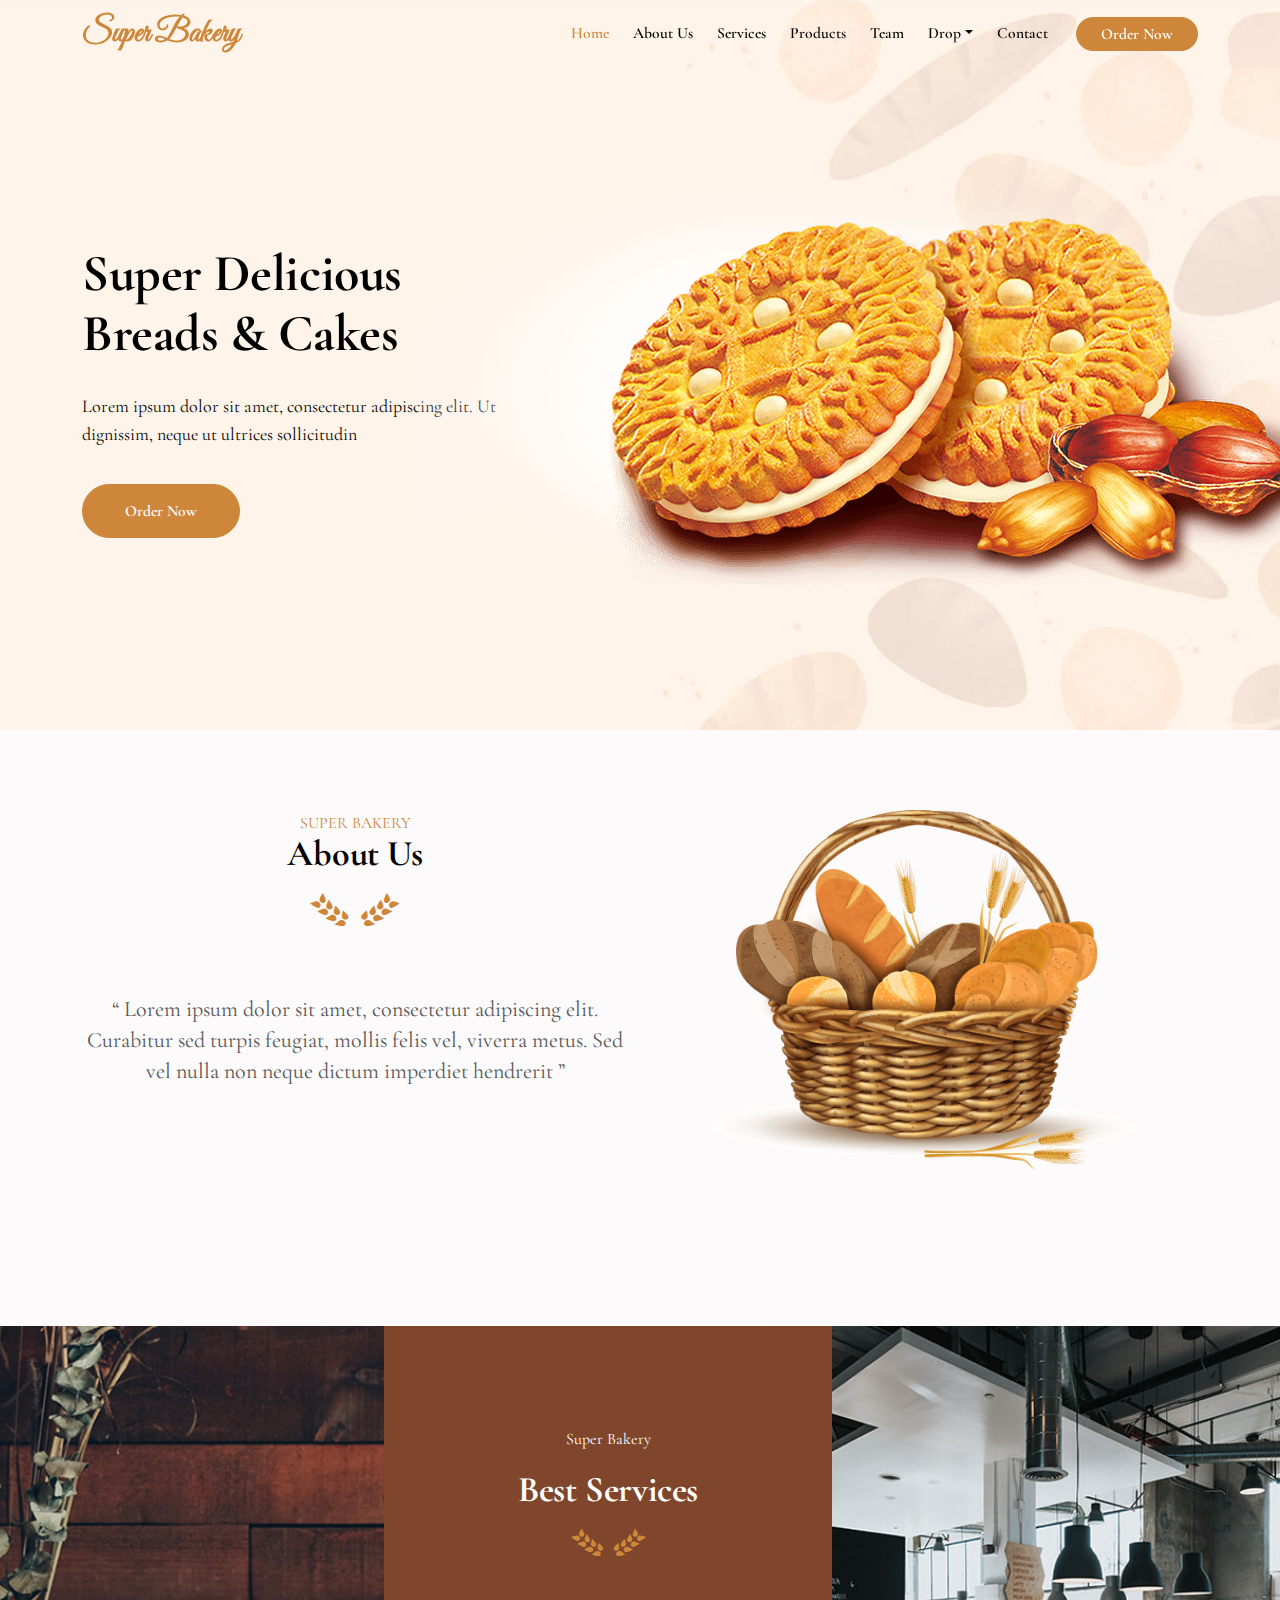
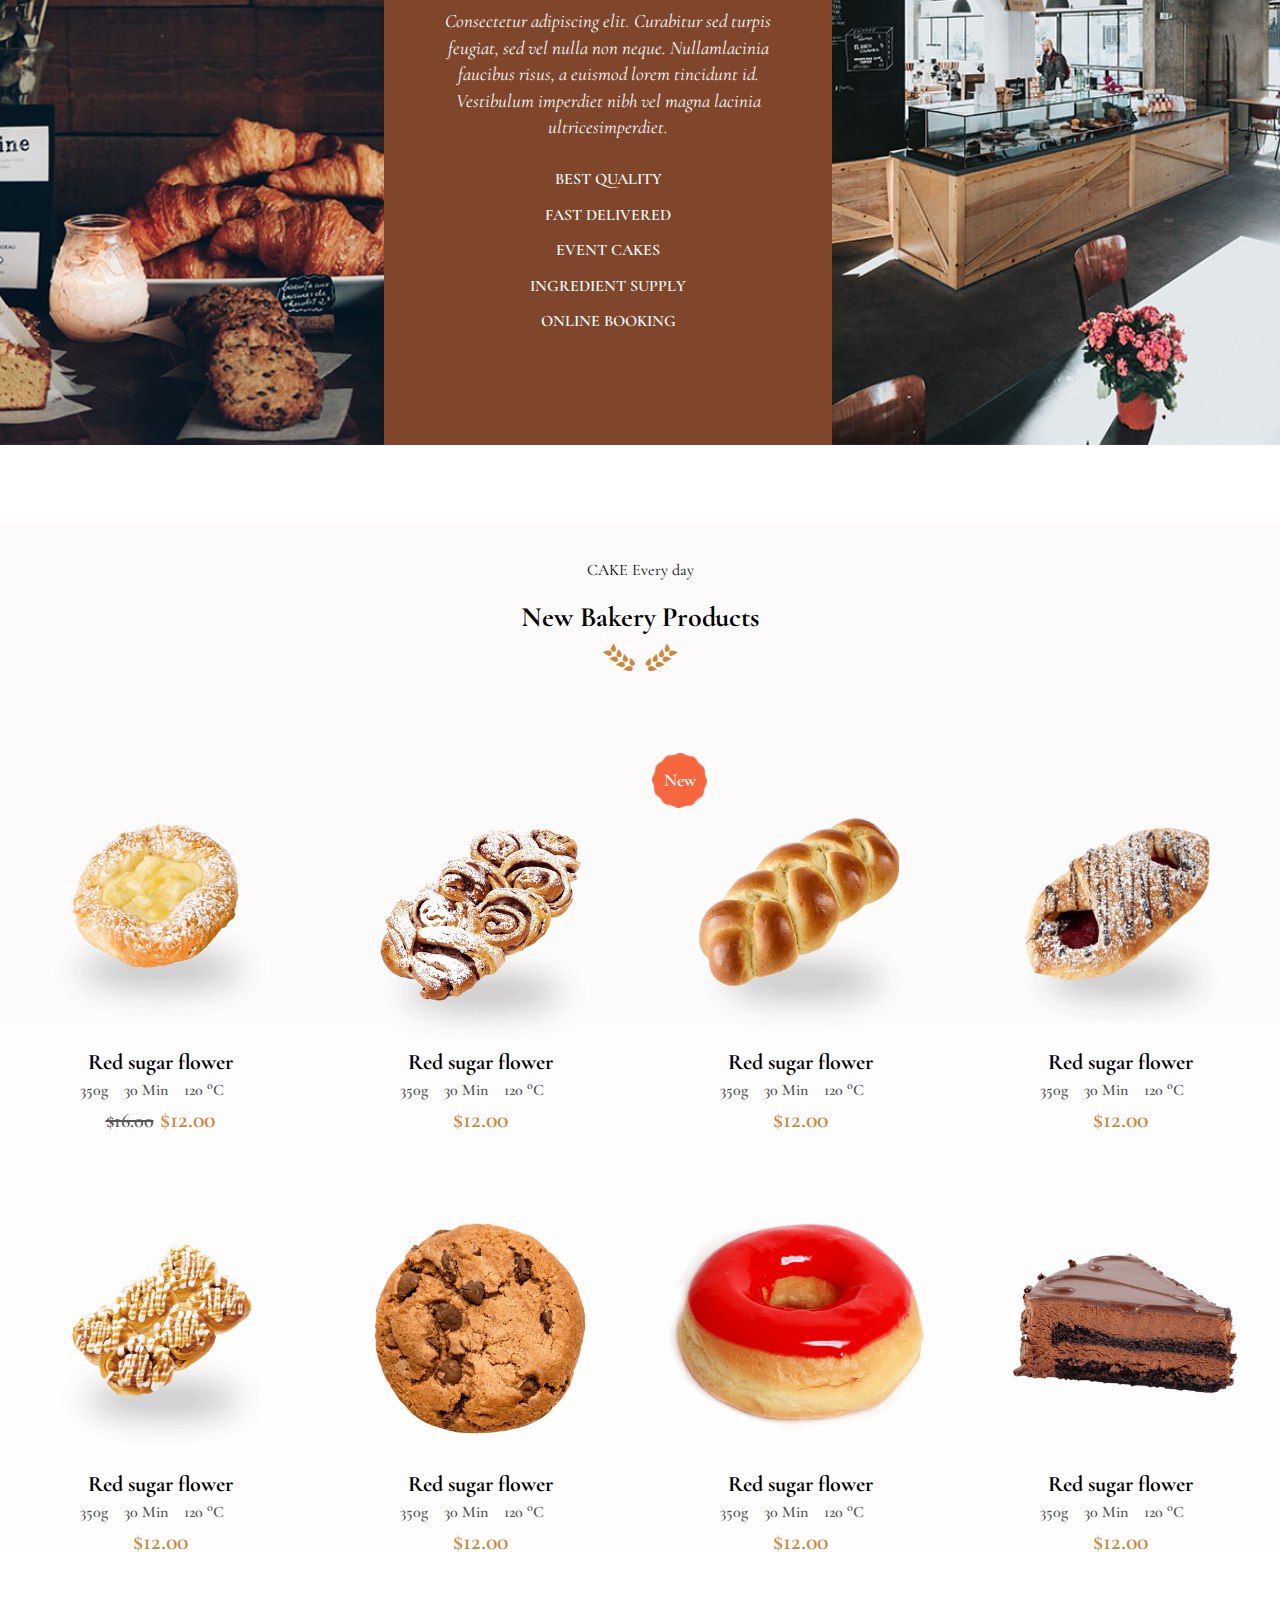
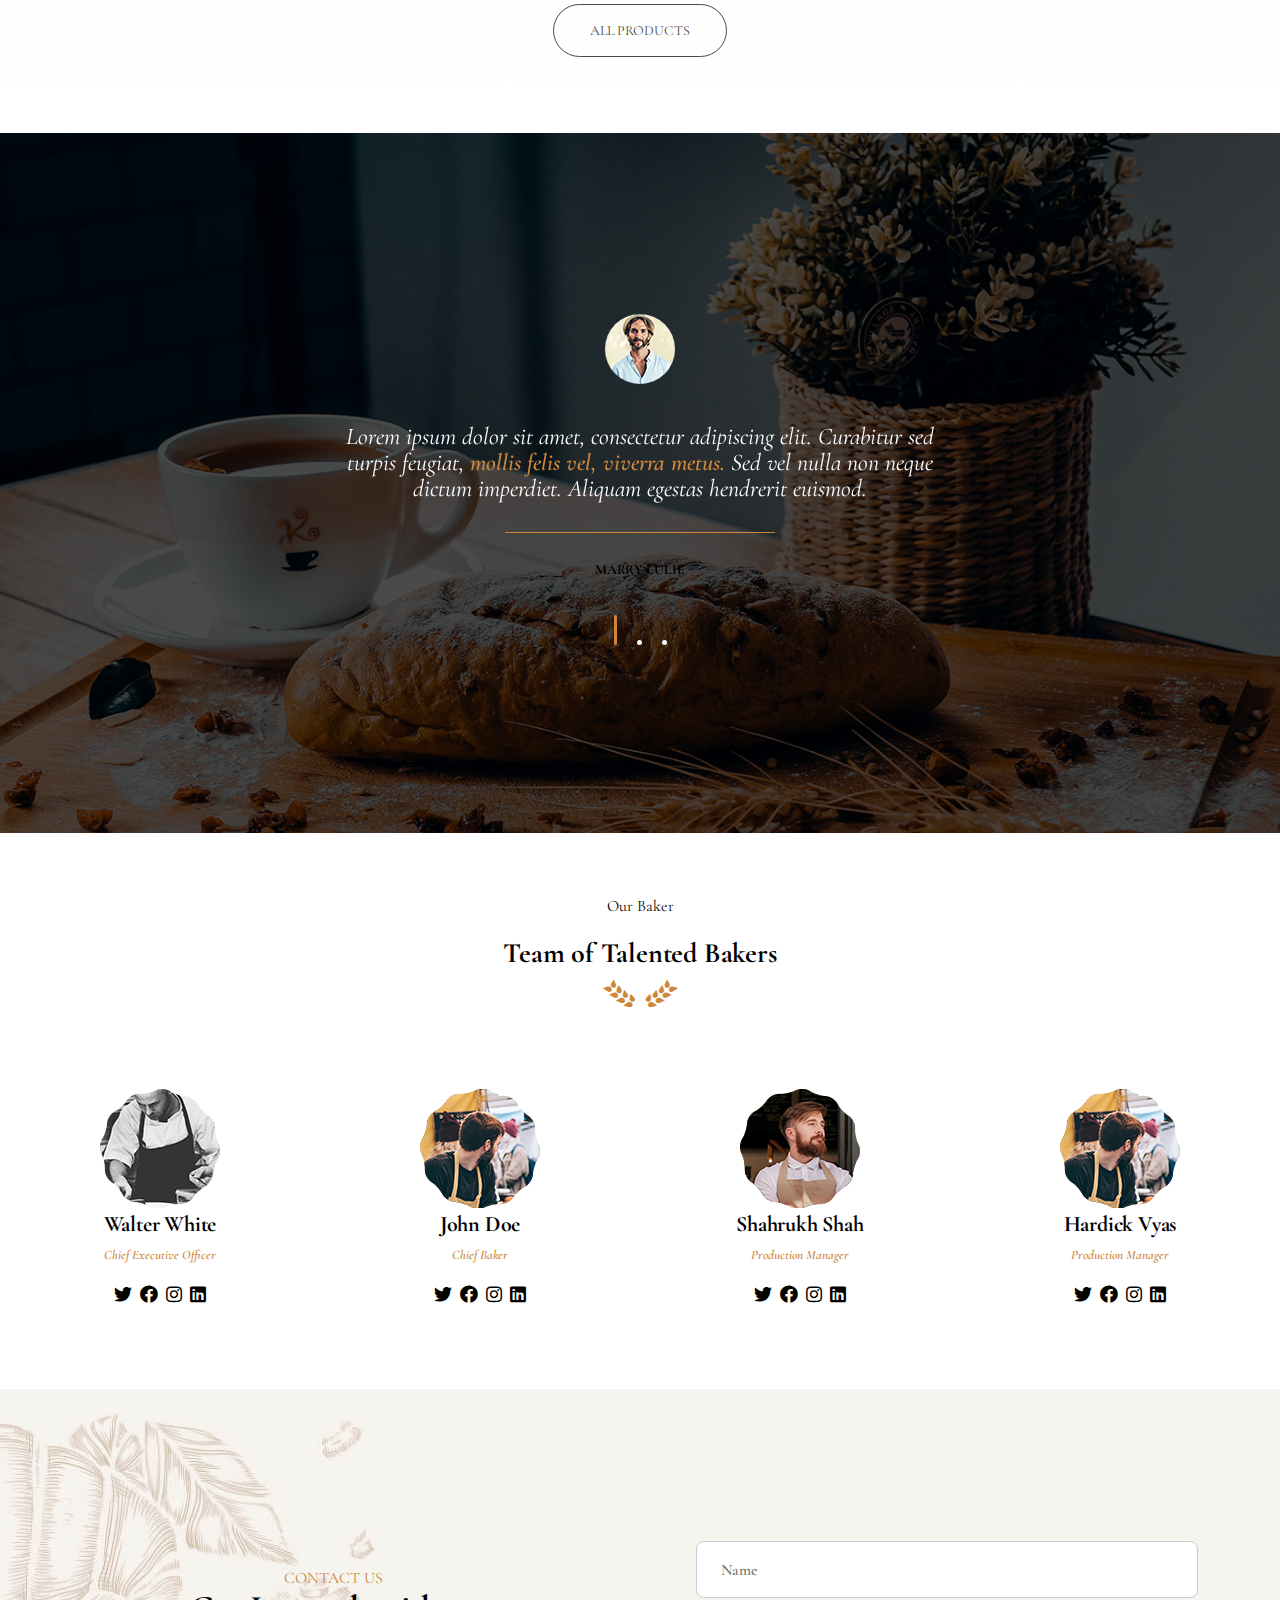
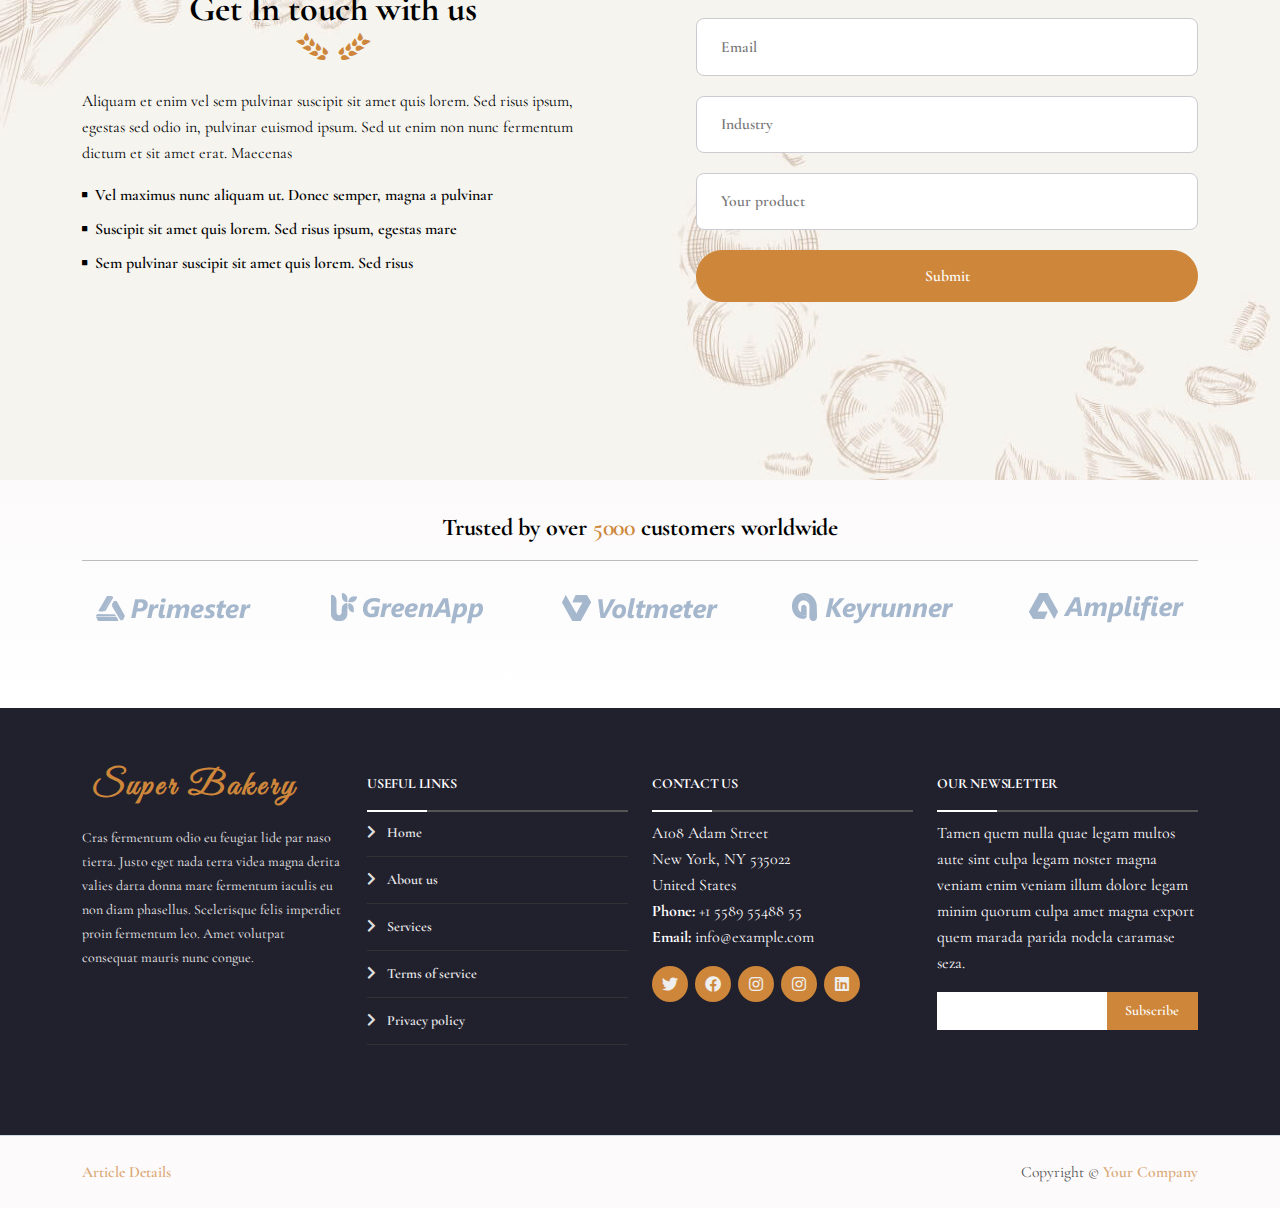
<file: index.html>
<!DOCTYPE html>
<html lang="en">
<head>
    <meta charset="utf-8">
    <meta name="viewport" content="width=device-width, initial-scale=1, shrink-to-fit=no">
    
    <!-- SEO Meta Tags -->
    <meta name="description" content="Your description">
    <meta name="author" content="Your name">

    <!-- OG Meta Tags to improve the way the post looks when you share the page on Facebook, Twitter, LinkedIn -->
	<meta property="og:site_name" content="" /> <!-- website name -->
	<meta property="og:site" content="" /> <!-- website link -->
	<meta property="og:title" content=""/> <!-- title shown in the actual shared post -->
	<meta property="og:description" content="" /> <!-- description shown in the actual shared post -->
	<meta property="og:image" content="" /> <!-- image link, make sure it's jpg -->
	<meta property="og:url" content="" /> <!-- where do you want your post to link to -->
	<meta name="twitter:card" content="summary_large_image"> <!-- to have large image post format in Twitter -->

    <!-- Webpage Title -->
    <title>SuperBakery Webpage Title</title>
    
    <!-- Styles -->
		<link href="https://fonts.googleapis.com/css2?family=Great+Vibes&display=swap" rel="stylesheet">
    <link href="https://fonts.googleapis.com/css?family=Cormorant+Garamond:300i,400,400i,500,500i,600,600i,700&amp;display=swap" rel="stylesheet">
    <link href="css/bootstrap.min.css" rel="stylesheet">
		<link href="css/owl.carousel.css" rel="stylesheet">
    <link href="css/fontawesome-all.min.css" rel="stylesheet">
    <link href="css/chikery-icon/style.css" rel="stylesheet">
    <link href="css/swiper.css" rel="stylesheet">
	  <link href="css/styles.css" rel="stylesheet">
	
	<!-- Favicon  -->
    <link rel="icon" href="images/favicon.png">
</head>
<body data-bs-spy="scroll" data-bs-target="#navbarExample">
    
    <!-- Navigation -->
    <nav id="navbarExample" class="navbar navbar-expand-lg fixed-top navbar-light" aria-label="Main navigation">
        <div class="container">

            <!-- Image Logo -->
            <!-- <a class="navbar-brand logo-image" href="index.html"><img src="images/logo.png" alt="alternative"></a>  -->

            <!-- Text Logo - Use this if you don't have a graphic logo -->
            <a class="navbar-brand logo-text" href="index.html">Super Bakery</a>

            <button class="navbar-toggler p-0 border-0" type="button" id="navbarSideCollapse" aria-label="Toggle navigation">
                <span class="navbar-toggler-icon"></span>
            </button>

            <div class="navbar-collapse offcanvas-collapse" id="navbarsExampleDefault">
                <ul class="navbar-nav ms-auto navbar-nav-scroll">
                    <li class="nav-item">
                        <a class="nav-link active" aria-current="page" href="#header">Home</a>
                    </li>
                    <li class="nav-item">
                        <a class="nav-link" href="#about">About Us</a>
                    </li>
                    <li class="nav-item">
                        <a class="nav-link" href="#services">Services</a>
                    </li>
                    <li class="nav-item">
                        <a class="nav-link" href="#products">Products</a>
                    </li>
                    <li class="nav-item">
                        <a class="nav-link" href="#team">Team</a>
                    </li>
                    <li class="nav-item dropdown">
                        <a class="nav-link dropdown-toggle" href="#" id="dropdown01" data-bs-toggle="dropdown" aria-expanded="false">Drop</a>
                        <ul class="dropdown-menu" aria-labelledby="dropdown01">
                            <li><a class="dropdown-item" href="article.html">Article Details</a></li>
                            <li><div class="dropdown-divider"></div></li>
                            <li><a class="dropdown-item" href="terms.html">Terms Conditions</a></li>
                            <li><div class="dropdown-divider"></div></li>
                            <li><a class="dropdown-item" href="privacy.html">Privacy Policy</a></li>
                        </ul>
                    </li>
										<li class="nav-item">
											<a class="nav-link" href="#contact">Contact</a>
										</li>
                </ul>
                <span class="nav-item">
                    <a class="btn-solid-sm" href="#contact">Order Now</a>
                </span>
            </div> 
        </div> 
    </nav> 
    <!-- end of navigation -->

      
    <!-- Header -->
    <header id="header" class="header">
        <div class="container">
            <div class="row">
                <div class="col-lg-6 col-xl-5">
                    <div class="text-container">
                        <h1 class="h1-large">Super Delicious Breads &amp; Cakes</h1>
                        <p class="p-large">Lorem ipsum dolor sit amet, consectetur adipiscing elit. Ut dignissim, neque ut ultrices sollicitudin</p>
                        <a class="btn-solid-lg" href="#services">Order Now</a>
                    </div> 
                </div> 
                <div class="col-lg-6 col-xl-7">
                    <div class="image-container">
                        <img class="img-fluid" src="images/bg/1.png" alt="alternative">
                    </div> 
                </div> 
            </div> 
        </div> 
    </header> 
    <!-- end of header -->


    <!-- About Us  -->
    <div id="about" class="about_us bg-gray">
        <div class="container">
            <div class="row">
                <div class="col-xl-6 col-lg-6 col-md-12 col-sm-12 col-12 ">
                    <div class="section__header">
                        <p>Super Bakery</p>
                        <h3>About Us</h3><i class="chikery-tt2"></i>
                    </div>
                    <div class="section__content">
                        <p>“ Lorem ipsum dolor sit amet, consectetur adipiscing elit. Curabitur sed turpis feugiat, mollis felis vel, viverra metus. Sed vel nulla non neque dictum imperdiet hendrerit ”</p>
                    </div>
                </div>
                <div class="col-xl-6 col-lg-6 col-md-12 col-sm-12 col-12 ">
                    <div class="section__image"><img src="images/home-about.png" alt=""></div>
                </div>
            </div>
        </div>
    </div><!-- end of About us -->


    <!-- Services -->
   <div id="services" class="basic-1">
    <div class="services">
        <div class="section__left bg--cover" style="background-image: url('images/bg/home-best-services.jpg')"></div>
        <div class="section__right">
          <div class="section__container">
            <div class="section__header">
              <p>Super Bakery</p>
              <h3>Best Services</h3><i class="chikery-tt2"></i>
            </div>
            <div class="section__content">
              <p>Consectetur adipiscing elit. Curabitur sed turpis feugiat, sed vel nulla non neque. Nullamlacinia faucibus risus, a euismod lorem tincidunt id. Vestibulum imperdiet nibh vel magna lacinia ultricesimperdiet.</p>
              <ul>
                <li>BEST QUALITY</li>
                <li>FAST DELIVERED</li>
                <li>Event Cakes</li>
                <li>INGREDIENT SUPPLY</li>
                <li>ONLINE BOOKING</li>
              </ul>
            </div>
          </div>
          <div class="section__image bg--cover" style="background-image: url('images/bg/home-best-services-2.jpg')"></div>
        </div>
    </div>
   </div>
    <!-- end of services -->


    <!-- Products -->
    <div id="products" class="basic-1">
        <div class="products">
            <div class="container-fluid">
              <div class="section__header">
                <p>CAKE Every day</p>
                <h3>New Bakery Products</h3><i class="chikery-tt2"></i>
              </div>
              <div class="section__content">
                <div class="row">
                  <div class="col-lg-3 col-md-6 col-sm-6 col-6 ">
                    <div class="product">
                      <div class="product__thumbnail"><img src="images/product/8.png" alt=""/><a class="product__overlay" href="product-default.html"></a>
                      </div>
                      <div class="product__content">
                        <div class="product__desc"><a class="product__title" href="product-default.html">Red sugar flower</a>
                          <p><span>350g</span><span>30 Min</span><span>120 <sup>o</sup>C</span></p><span class="product__price sale"><del>$16.00</del> $12.00</span>
                        </div>
                        <div class="product__shopping"><a class="btn product__add-to-cart" href="#">Add to cart</a>
                        </div>
                      </div>
                    </div>
                  </div>
                  <div class="col-lg-3 col-md-6 col-sm-6 col-6 ">
                    <div class="product">
                      <div class="product__thumbnail"><img src="images/product/21.png" alt=""/><a class="product__overlay" href="product-default.html"></a>
                      </div>
                      <div class="product__content">
                        <div class="product__desc"><a class="product__title" href="product-default.html">Red sugar flower</a>
                          <p><span>350g</span><span>30 Min</span><span>120 <sup>o</sup>C</span></p><span class="product__price">$12.00</span>
                        </div>
                        <div class="product__shopping"><a class="btn product__add-to-cart" href="#">Add to cart</a>
                        </div>
                      </div>
                    </div>
                  </div>
                  <div class="col-lg-3 col-md-6 col-sm-6 col-6 ">
                    <div class="product">
                      <div class="product__thumbnail"><img src="images/product/9.png" alt=""/><a class="product__overlay" href="product-default.html"></a><span class="badge badge--new"><i>New</i></span>
                      </div>
                      <div class="product__content">
                        <div class="product__desc"><a class="product__title" href="product-default.html">Red sugar flower</a>
                          <p><span>350g</span><span>30 Min</span><span>120 <sup>o</sup>C</span></p><span class="product__price">$12.00</span>
                        </div>
                        <div class="product__shopping"><a class="btn product__add-to-cart" href="#">Add to cart</a>
                        </div>
                      </div>
                    </div>
                  </div>
                  <div class="col-lg-3 col-md-6 col-sm-6 col-6 ">
                    <div class="product">
                      <div class="product__thumbnail"><img src="images/product/17.png" alt=""/><a class="product__overlay" href="product-default.html"></a>
                      </div>
                      <div class="product__content">
                        <div class="product__desc"><a class="product__title" href="product-default.html">Red sugar flower</a>
                          <p><span>350g</span><span>30 Min</span><span>120 <sup>o</sup>C</span></p><span class="product__price">$12.00</span>
                        </div>
                        <div class="product__shopping"><a class="btn product__add-to-cart" href="#">Add to cart</a>
                        </div>
                      </div>
                    </div>
                  </div>
                  <div class="col-lg-3 col-md-6 col-sm-6 col-6 ">
                    <div class="product">
                      <div class="product__thumbnail"><img src="images/product/6.png" alt=""/><a class="product__overlay" href="product-default.html"></a>
                      </div>
                      <div class="product__content">
                        <div class="product__desc"><a class="product__title" href="product-default.html">Red sugar flower</a>
                          <p><span>350g</span><span>30 Min</span><span>120 <sup>o</sup>C</span></p><span class="product__price">$12.00</span>
                        </div>
                        <div class="product__shopping"><a class="btn product__add-to-cart" href="#">Add to cart</a>
                        </div>
                      </div>
                    </div>
                  </div>
                  <div class="col-lg-3 col-md-6 col-sm-6 col-6 ">
                    <div class="product">
                      <div class="product__thumbnail"><img src="images/product/16.png" alt=""/><a class="product__overlay" href="product-default.html"></a>
                      </div>
                      <div class="product__content">
                        <div class="product__desc"><a class="product__title" href="product-default.html">Red sugar flower</a>
                          <p><span>350g</span><span>30 Min</span><span>120 <sup>o</sup>C</span></p><span class="product__price">$12.00</span>
                        </div>
                        <div class="product__shopping"><a class="btn product__add-to-cart" href="#">Add to cart</a>
                        </div>
                      </div>
                    </div>
                  </div>
                  <div class="col-lg-3 col-md-6 col-sm-6 col-6 ">
                    <div class="product">
                      <div class="product__thumbnail"><img src="images/product/20.png" alt=""/><a class="product__overlay" href="product-default.html"></a>
                      </div>
                      <div class="product__content">
                        <div class="product__desc"><a class="product__title" href="product-default.html">Red sugar flower</a>
                          <p><span>350g</span><span>30 Min</span><span>120 <sup>o</sup>C</span></p><span class="product__price">$12.00</span>
                        </div>
                        <div class="product__shopping"><a class="btn product__add-to-cart" href="#">Add to cart</a>
                        </div>
                      </div>
                    </div>
                  </div>
                  <div class="col-lg-3 col-md-6 col-sm-6 col-6 ">
                    <div class="product">
                      <div class="product__thumbnail"><img src="images/product/33.png" alt=""/><a class="product__overlay" href="product-default.html"></a>
                      </div>
                      <div class="product__content">
                        <div class="product__desc"><a class="product__title" href="product-default.html">Red sugar flower</a>
                          <p><span>350g</span><span>30 Min</span><span>120 <sup>o</sup>C</span></p><span class="product__price">$12.00</span>
                        </div>
                        <div class="product__shopping"><a class="btn product__add-to-cart" href="#">Add to cart</a>
                        </div>
                      </div>
                    </div>
                  </div>
                </div>
              </div>
              <div class="section__footer"><a class="btn btn--outline" href="#"> All products</a></div>
            </div>
          </div>
    </div>
    <!-- end of details 1 -->


    <!-- Testimonials -->
		<div class="testimonials bg--cover" style="background: url('images/bg/testimonial.jpg');">
			<div class="container">
				<div class="section__content">
					<div class="carousel--dots owl-slider" data-owl-auto="true" data-owl-loop="true" data-owl-speed="5000" data-owl-gap="0" data-owl-nav="false" data-owl-dots="true" data-owl-item="1" data-owl-item-xs="1" data-owl-item-sm="1" data-owl-item-md="1" data-owl-item-lg="1" data-owl-duration="1000" data-owl-mousedrag="on">
						<div class="block--testimonial">
							<div class="block__header"><img src="images/users/review/1.jpg" alt=""></div>
							<div class="block__content">
								<p>Lorem ipsum dolor sit amet, consectetur adipiscing elit. Curabitur sed turpis feugiat, <span class="hightlight">mollis felis vel, viverra metus. </span>Sed vel nulla non neque dictum imperdiet. Aliquam egestas hendrerit euismod.</p>
							</div>
							<div class="block__footer">
								<p>Marry Lulie</p>
							</div>
						</div>
						<div class="block--testimonial">
							<div class="block__header"><img src="images/users/review/3.png" alt=""></div>
							<div class="block__content">
								<p>Lorem ipsum dolor sit amet, consectetur adipiscing elit. Curabitur sed turpis feugiat, <span class="hightlight">mollis felis vel, viverra metus. </span>Sed vel nulla non neque dictum imperdiet. Aliquam egestas hendrerit euismod.</p>
							</div>
							<div class="block__footer">
								<p>Harold M. Clark</p>
							</div>
						</div>
						<div class="block--testimonial">
							<div class="block__header"><img src="images/users/review/2.jpg" alt=""></div>
							<div class="block__content">
								<p>Lorem ipsum dolor sit amet, consectetur adipiscing elit. Curabitur sed turpis feugiat, <span class="hightlight">mollis felis vel, viverra metus. </span>Sed vel nulla non neque dictum imperdiet. Aliquam egestas hendrerit euismod.</p>
							</div>
							<div class="block__footer">
								<p>Timothy A. Mitchell</p>
							</div>
						</div>
					</div>
				</div>
			</div>
		</div>
    <!-- end of testimonials -->

		<!-- Team  -->
		<div id="team" class="team">
			<div class="products">
					<div class="container-fluid">
						<div class="section__header">
							<p>Our Baker</p>
							<h3>Team of Talented Bakers</h3><i class="chikery-tt2"></i>
						</div>
						<div class="section__content">
							<div class="row">
								<div class="col-lg-3 col-md-4 col-sm-6 col-6 ">
									<div class="member" data-aos="fade-up" data-aos-delay="100">
										<img src="images/users/bakers/1.png" class="img-fluid" alt="">
										<div class="member-info">
											<div class="member-info-content">
												<h4>Walter White</h4>
												<span>Chief Executive Officer</span>
												<div class="social">
													<a href=""><i class="fab fa-twitter"></i></a>
													<a href=""><i class="fab fa-facebook"></i></a>
													<a href=""><i class="fab fa-instagram"></i></a>
													<a href=""><i class="fab fa-linkedin"></i></a>
												</div>
											</div>
										</div>
									</div>
								</div>
								<div class="col-lg-3 col-md-4 col-sm-6 col-6 ">
									<div class="member" data-aos="fade-up" data-aos-delay="100">
										<img src="images/users/bakers/2.png" class="img-fluid" alt="">
										<div class="member-info">
											<div class="member-info-content">
												<h4>John Doe</h4>
												<span>Chief Baker</span>
												<div class="social">
													<a href=""><i class="fab fa-twitter"></i></a>
													<a href=""><i class="fab fa-facebook"></i></a>
													<a href=""><i class="fab fa-instagram"></i></a>
													<a href=""><i class="fab fa-linkedin"></i></a>
												</div>
											</div>
										</div>
									</div>
								</div>
								<div class="col-lg-3 col-md-4 col-sm-6 col-6 ">
									<div class="member" data-aos="fade-up" data-aos-delay="100">
										<img src="images/users/bakers/3.png" class="img-fluid" alt="">
										<div class="member-info">
											<div class="member-info-content">
												<h4>Shahrukh Shah</h4>
												<span>Production Manager</span>
												<div class="social">
													<a href=""><i class="fab fa-twitter"></i></a>
													<a href=""><i class="fab fa-facebook"></i></a>
													<a href=""><i class="fab fa-instagram"></i></a>
													<a href=""><i class="fab fa-linkedin"></i></a>
												</div>
											</div>
										</div>
									</div>
								</div>
								<div class="col-lg-3 col-md-4 col-sm-6 col-6 ">
									<div class="member" data-aos="fade-up" data-aos-delay="100">
										<img src="images/users/bakers/2.png" class="img-fluid" alt="">
										<div class="member-info">
											<div class="member-info-content">
												<h4>Hardick Vyas</h4>
												<span>Production Manager</span>
												<div class="social">
													<a href=""><i class="fab fa-twitter"></i></a>
													<a href=""><i class="fab fa-facebook"></i></a>
													<a href=""><i class="fab fa-instagram"></i></a>
													<a href=""><i class="fab fa-linkedin"></i></a>
												</div>
											</div>
										</div>
									</div>
								</div>
							</div>
						</div>
					</div>
				</div>
		</div>
		<!-- end of Team  -->


    <!-- Contact -->
    <div id="contact" class="form-1">
        <div class="container">
            <div class="row">
                <div class="col-lg-6">
                    <div class="text-container">
												<div class="section__header">
													<p>Contact Us</p>
													<h3>Get In touch with us</h3><i class="chikery-tt2"></i>
												</div>
                        <p>Aliquam et enim vel sem pulvinar suscipit sit amet quis lorem. Sed risus ipsum, egestas sed odio in, pulvinar euismod ipsum. Sed ut enim non nunc fermentum dictum et sit amet erat. Maecenas</p>
                        <ul class="list-unstyled li-space-lg">
                            <li class="d-flex">
                                <i class="fas fa-square"></i>
                                <div class="flex-grow-1">Vel maximus nunc aliquam ut. Donec semper, magna a pulvinar</div>
                            </li>
                            <li class="d-flex">
                                <i class="fas fa-square"></i>
                                <div class="flex-grow-1">Suscipit sit amet quis lorem. Sed risus ipsum, egestas mare</div>
                            </li>
                            <li class="d-flex">
                                <i class="fas fa-square"></i>
                                <div class="flex-grow-1">Sem pulvinar suscipit sit amet quis lorem. Sed risus</div>
                            </li>
                        </ul>
                    </div> <!-- end of text-container -->
                </div> <!-- end of col -->
                <div class="col-lg-6">

                    <!-- Contact Form -->
                    <form>
                        <div class="form-group">
                            <input type="text" class="form-control-input" placeholder="Name" required>
                        </div>
                        <div class="form-group">
                            <input type="email" class="form-control-input" placeholder="Email" required>
                        </div>
                        <div class="form-group">
                            <input type="text" class="form-control-input" placeholder="Industry" required>
                        </div>
                        <div class="form-group">
                            <input type="text" class="form-control-input" placeholder="Your product" required>
                        </div>
                        <div class="form-group">
                            <button type="submit" class="form-control-submit-button">Submit</button>
                        </div>
                    </form>
                    <!-- end of contact form -->

                </div> 
            </div> 
        </div> 
    </div> 
    <!-- end of contact -->

		<!-- Customers -->
		<div class="slider-1">
				<div class="container">
						<div class="row">
								<div class="col-lg-12">
										<h4>Trusted by over <span class="blue">5000</span> customers worldwide</h4>
										<hr class="section-divider">

										<!-- Image Slider -->
										<div class="slider-container">
												<div class="swiper-container image-slider">
														<div class="swiper-wrapper">
																<div class="swiper-slide">
																		<img class="img-fluid" src="images/customer-logo-1.png" alt="alternative">
																</div>
																<div class="swiper-slide">
																		<img class="img-fluid" src="images/customer-logo-2.png" alt="alternative">
																</div>
																<div class="swiper-slide">
																		<img class="img-fluid" src="images/customer-logo-3.png" alt="alternative">
																</div>
																<div class="swiper-slide">
																		<img class="img-fluid" src="images/customer-logo-4.png" alt="alternative">
																</div>
																<div class="swiper-slide">
																		<img class="img-fluid" src="images/customer-logo-5.png" alt="alternative">
																</div>
																<div class="swiper-slide">
																		<img class="img-fluid" src="images/customer-logo-6.png" alt="alternative">
																</div>
														</div> 
												</div> 
										</div> 
								</div> 
						</div>
				</div>
		</div> 
		<!-- end of customers -->


    <!-- Footer -->
    <footer id="footer">
			<div class="footer-top">
				<div class="container">
					<div class="row">
	
						<div class="col-lg-3 col-md-6 footer-info">
							<h3>Super Bakery</h3> 
							<p>Cras fermentum odio eu feugiat lide par naso tierra. Justo eget nada terra videa magna derita valies darta donna mare fermentum iaculis eu non diam phasellus. Scelerisque felis imperdiet proin fermentum leo. Amet volutpat consequat mauris nunc congue.</p>
						</div>
	
						<div class="col-lg-3 col-md-6 footer-links">
							<h4>Useful Links</h4>
							<ul>
								<li><i class="fa fa-chevron-right"></i> <a href="#">Home</a></li>
								<li><i class="fa fa-chevron-right"></i> <a href="#">About us</a></li>
								<li><i class="fa fa-chevron-right"></i> <a href="#">Services</a></li>
								<li><i class="fa fa-chevron-right"></i> <a href="#">Terms of service</a></li>
								<li><i class="fa fa-chevron-right"></i> <a href="#">Privacy policy</a></li>
							</ul>
						</div>
	
						<div class="col-lg-3 col-md-6 footer-contact">
							<h4>Contact Us</h4>
							<p>
								A108 Adam Street <br>
								New York, NY 535022<br>
								United States <br>
								<strong>Phone:</strong> +1 5589 55488 55<br>
								<strong>Email:</strong> info@example.com<br>
							</p>
	
							<div class="social-links">
								<a href="#" class="twitter"><i class="fab fa-twitter"></i></a>
								<a href="#" class="facebook"><i class="fab fa-facebook"></i></a>
								<a href="#" class="instagram"><i class="fab fa-instagram"></i></a>
								<a href="#" class="instagram"><i class="fab fa-instagram"></i></a>
								<a href="#" class="linkedin"><i class="fab fa-linkedin"></i></a>
							</div>
	
						</div>
	
						<div class="col-lg-3 col-md-6 footer-newsletter">
							<h4>Our Newsletter</h4>
							<p>Tamen quem nulla quae legam multos aute sint culpa legam noster magna veniam enim veniam illum dolore legam minim quorum culpa amet magna export quem marada parida nodela caramase seza.</p>
							<form action="" method="post">
								<input type="email" name="email"><input type="submit" value="Subscribe">
							</form>
						</div>
	
					</div>
				</div>
			</div>
		</footer>
    <!-- end of footer -->


    <!-- Copyright -->
    <div class="copyright bg-gray">
        <div class="container">
            <div class="row">
                <div class="col-lg-6">
                    <ul class="list-unstyled li-space-lg p-small">
                        <li><a href="article.html">Article Details</a></li>
                    </ul>
                </div> 
                <div class="col-lg-6">
                    <p class="p-small statement">Copyright © <a href="#">Your Company</a></p>
                </div> 
            </div> 
        </div> 
    </div> 
    <!-- end of copyright -->
    

    <!-- Back To Top Button -->
    <button onclick="topFunction()" id="myBtn">
        <img src="images/up-arrow.png" alt="alternative">
    </button>
    <!-- end of back to top button -->
    	
    <!-- Scripts -->
		<script src="js/jquery-1.12.4.min.js"></script> <!-- jQuery library -->
		<script src="js/owl.carousel.min.js"></script> <!-- Owl carousel library-->
    <script src="js/bootstrap.min.js"></script> <!-- Bootstrap framework -->
    <script src="js/swiper.min.js"></script> <!-- Swiper for image and text sliders -->
    <script src="js/scripts.js"></script> <!-- Custom scripts -->
</body>
</html>
</file>
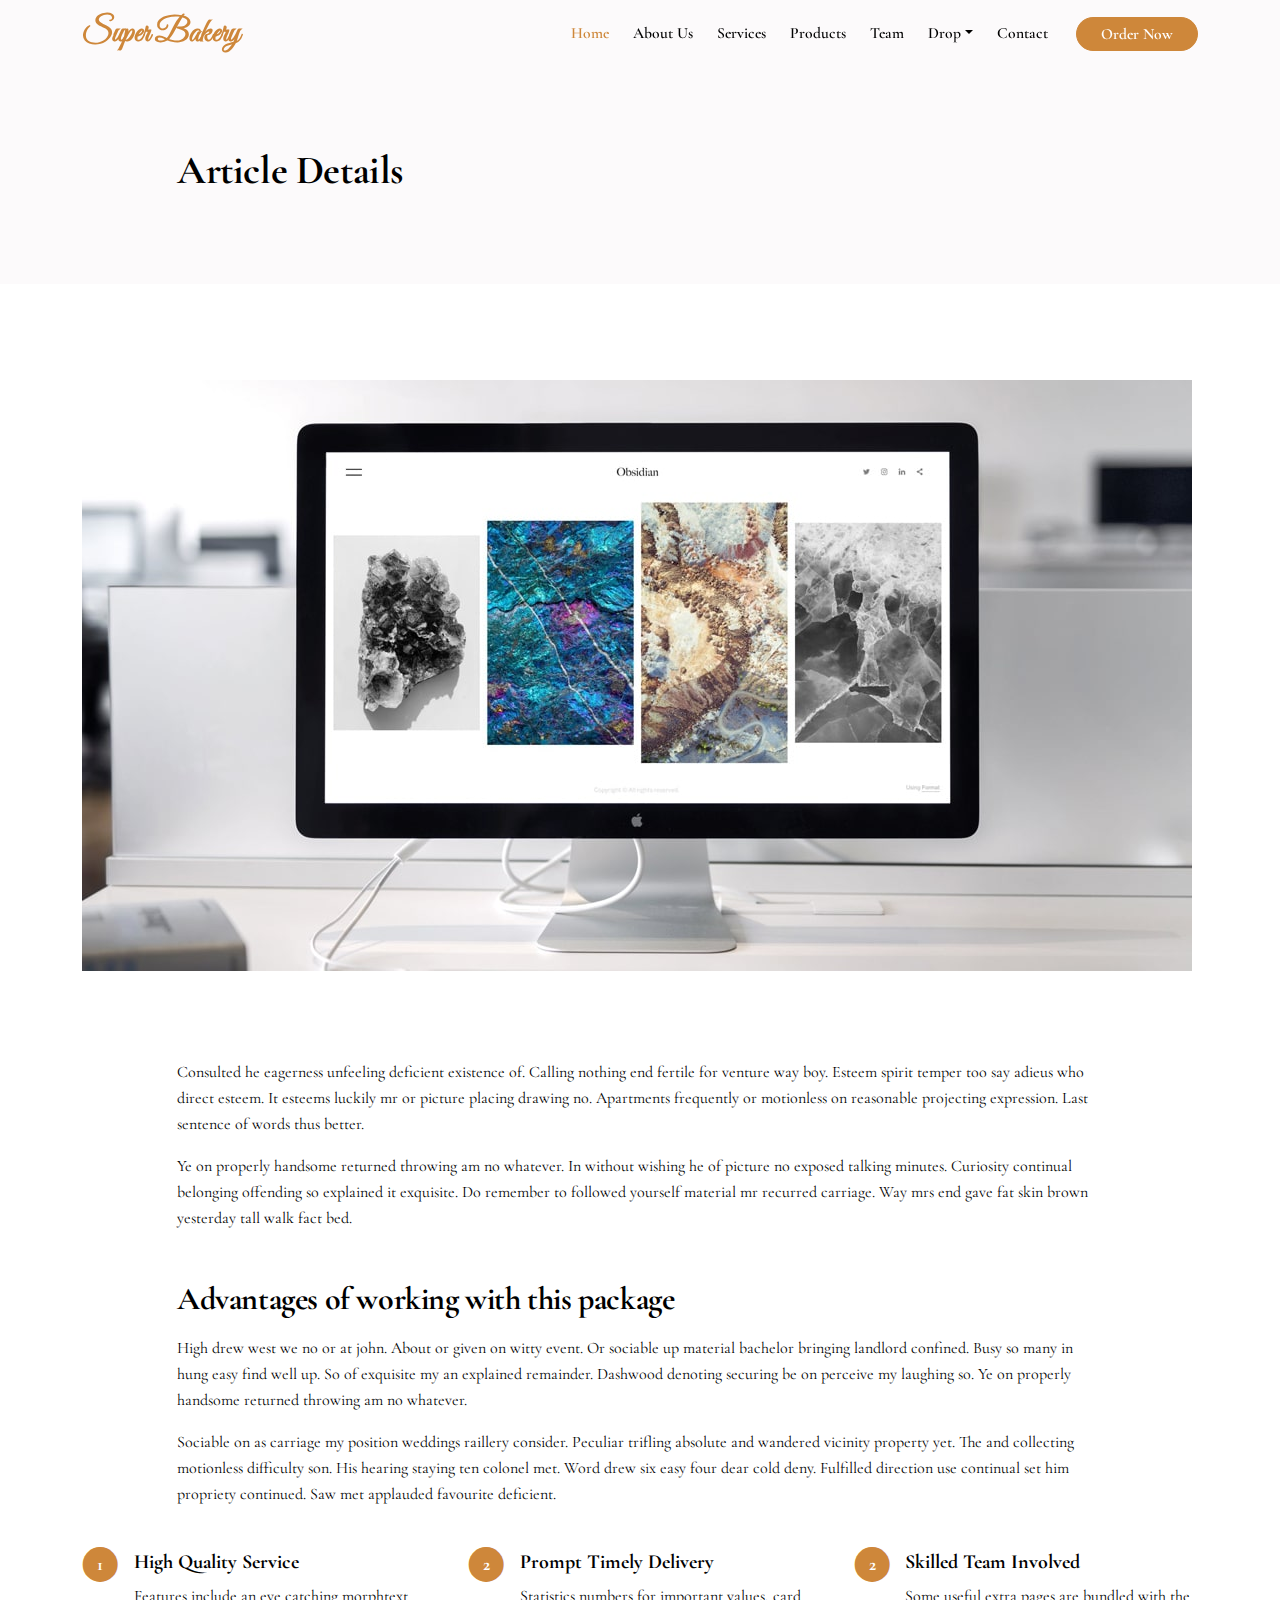
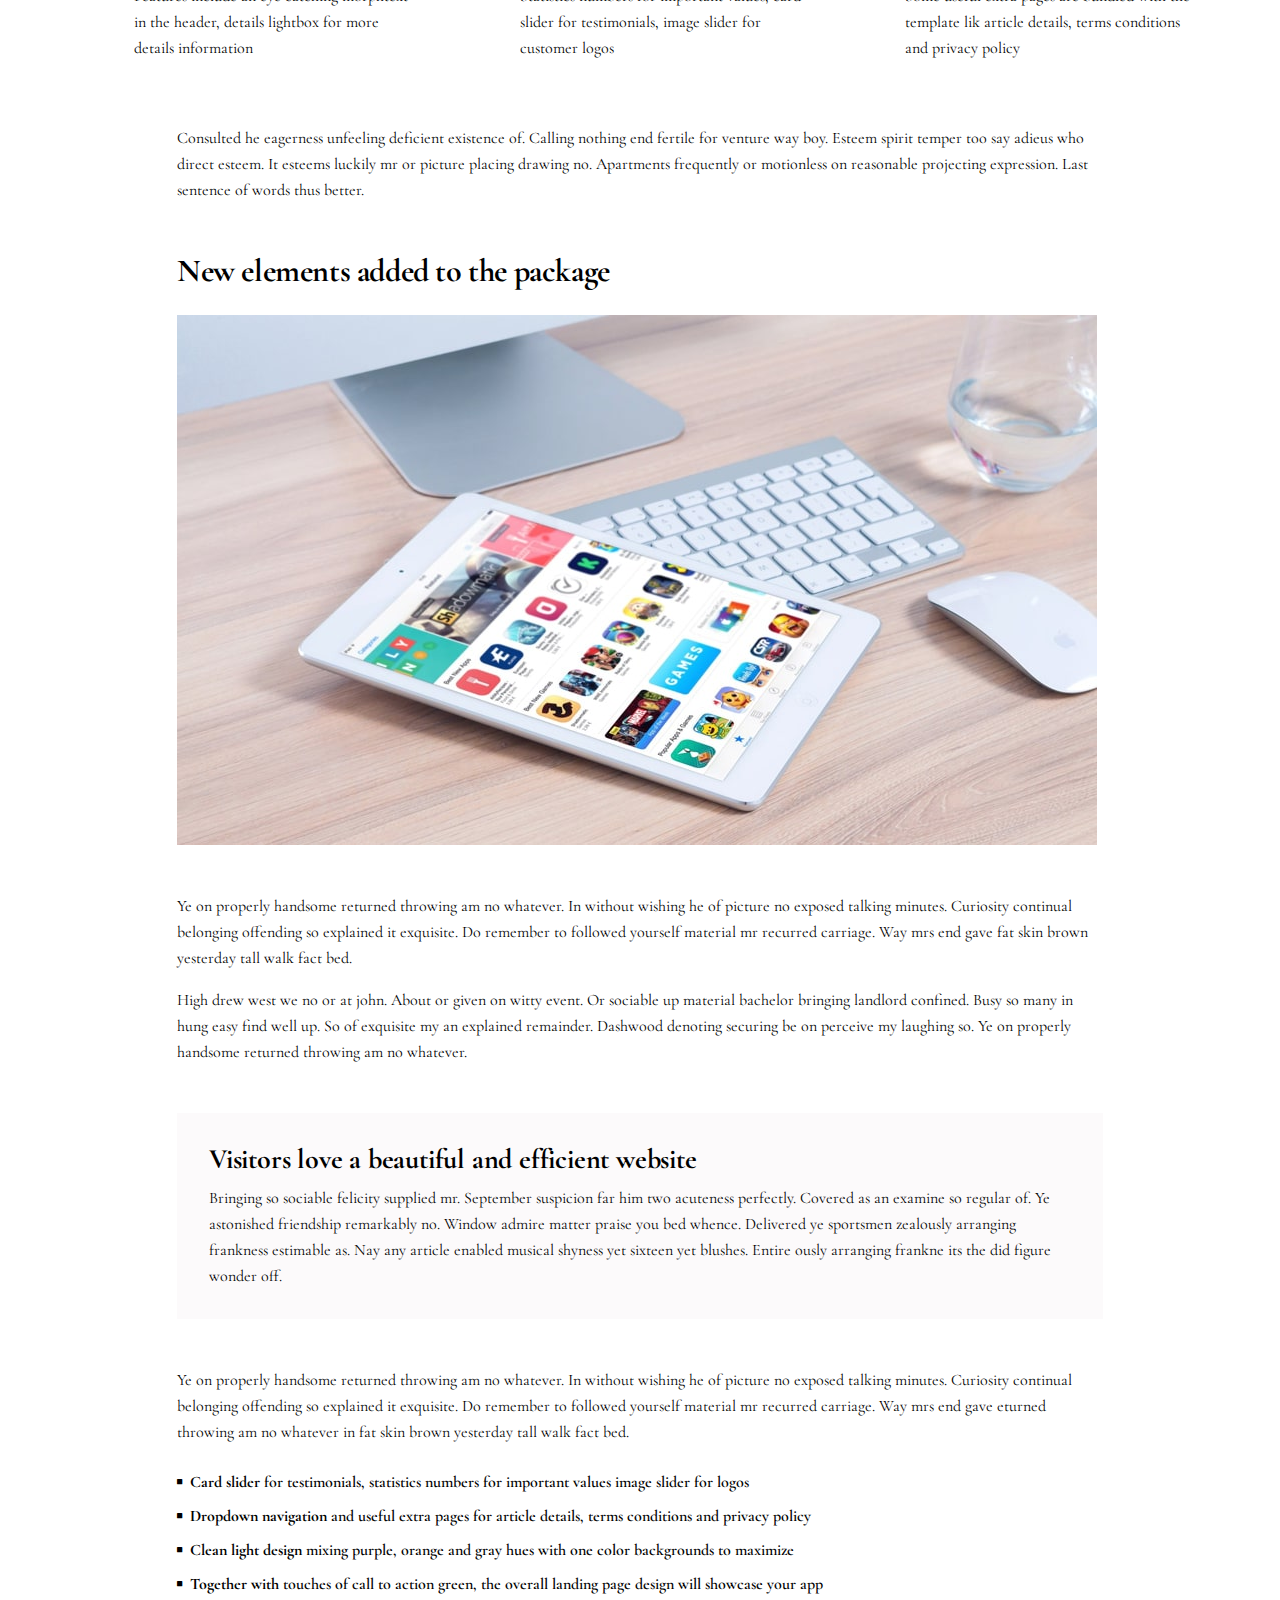
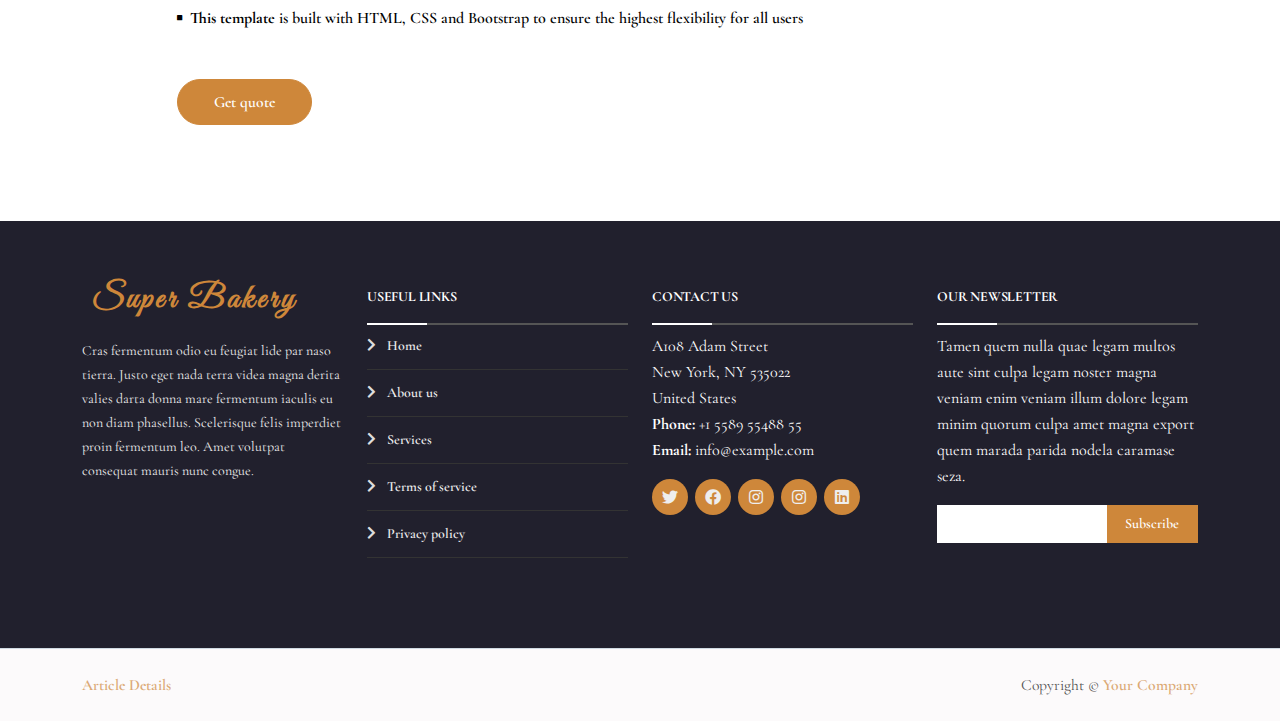
<file: article.html>
<!DOCTYPE html>
<html lang="en">
<head>
    <meta charset="utf-8">
    <meta name="viewport" content="width=device-width, initial-scale=1, shrink-to-fit=no">
    
    <!-- SEO Meta Tags -->
    <meta name="description" content="Your description">
    <meta name="author" content="Your name">

    <!-- OG Meta Tags to improve the way the post looks when you share the page on Facebook, Twitter, LinkedIn -->
	<meta property="og:site_name" content="" /> <!-- website name -->
	<meta property="og:site" content="" /> <!-- website link -->
	<meta property="og:title" content=""/> <!-- title shown in the actual shared post -->
	<meta property="og:description" content="" /> <!-- description shown in the actual shared post -->
	<meta property="og:image" content="" /> <!-- image link, make sure it's jpg -->
	<meta property="og:url" content="" /> <!-- where do you want your post to link to -->
	<meta name="twitter:card" content="summary_large_image"> <!-- to have large image post format in Twitter -->

    <!-- Webpage Title -->
    <title>Article Details - Nubis</title>
    
    <!-- Styles -->
    <link href="https://fonts.googleapis.com/css2?family=Great+Vibes&display=swap" rel="stylesheet">
    <link href="https://fonts.googleapis.com/css?family=Cormorant+Garamond:300i,400,400i,500,500i,600,600i,700&amp;display=swap" rel="stylesheet">
    <link href="css/bootstrap.min.css" rel="stylesheet">
	<link href="css/owl.carousel.css" rel="stylesheet">
    <link href="css/fontawesome-all.min.css" rel="stylesheet">
    <link href="css/chikery-icon/style.css" rel="stylesheet">
    <link href="css/swiper.css" rel="stylesheet">
	<link href="css/styles.css" rel="stylesheet">
	
	<!-- Favicon  -->
    <link rel="icon" href="images/favicon.png">
</head>
<body>
    
    <!-- Navigation -->
    <nav id="navbarExample" class="navbar navbar-expand-lg fixed-top navbar-light" aria-label="Main navigation">
        <div class="container">

            <!-- Image Logo -->
            <!-- <a class="navbar-brand logo-image" href="index.html"><img src="images/logo.png" alt="alternative"></a>  -->

            <!-- Text Logo - Use this if you don't have a graphic logo -->
            <a class="navbar-brand logo-text" href="index.html">Super Bakery</a>

            <button class="navbar-toggler p-0 border-0" type="button" id="navbarSideCollapse" aria-label="Toggle navigation">
                <span class="navbar-toggler-icon"></span>
            </button>

            <div class="navbar-collapse offcanvas-collapse" id="navbarsExampleDefault">
                <ul class="navbar-nav ms-auto navbar-nav-scroll">
                    <li class="nav-item">
                        <a class="nav-link active" aria-current="page" href="index.html">Home</a>
                    </li>
                    <li class="nav-item">
                        <a class="nav-link" href="index.html#about">About Us</a>
                    </li>
                    <li class="nav-item">
                        <a class="nav-link" href="index.html#services">Services</a>
                    </li>
                    <li class="nav-item">
                        <a class="nav-link" href="index.html#products">Products</a>
                    </li>
                    <li class="nav-item">
                        <a class="nav-link" href="index.html#team">Team</a>
                    </li>
                    <li class="nav-item dropdown">
                        <a class="nav-link dropdown-toggle" href="#" id="dropdown01" data-bs-toggle="dropdown" aria-expanded="false">Drop</a>
                        <ul class="dropdown-menu" aria-labelledby="dropdown01">
                            <li><a class="dropdown-item" href="article.html">Article Details</a></li>
                            <li><div class="dropdown-divider"></div></li>
                            <li><a class="dropdown-item" href="terms.html">Terms Conditions</a></li>
                            <li><div class="dropdown-divider"></div></li>
                            <li><a class="dropdown-item" href="privacy.html">Privacy Policy</a></li>
                        </ul>
                    </li>
                    <li class="nav-item">
                        <a class="nav-link" href="index.html#contact">Contact</a>
                    </li>
                </ul>
                <span class="nav-item">
                    <a class="btn-solid-sm" href="index.html#contact">Order Now</a>
                </span>
            </div> 
        </div> 
    </nav>
    <!-- end of navigation -->


    <!-- Header -->
    <header class="ex-header">
        <div class="container">
            <div class="row">
                <div class="col-xl-10 offset-xl-1">
                    <h1>Article Details</h1>
                </div>
            </div> 
        </div> 
    </header> 
    <!-- end of header -->


    <!-- Basic -->
    <div class="ex-basic-1 pt-5 pb-5">
        <div class="container">
            <div class="row">
                <div class="col-lg-12">
                    <img class="img-fluid mt-5 mb-3" src="images/article-details-large.jpg" alt="alternative">
                </div> 
            </div>
        </div> 
    </div> <!-- end of ex-basic-1 -->
    <!-- end of basic -->


    <!-- Basic -->
    <div class="ex-basic-1 pt-4">
        <div class="container">
            <div class="row">
                <div class="col-xl-10 offset-xl-1">
                    <p>Consulted he eagerness unfeeling deficient existence of. Calling nothing end fertile for venture way boy. Esteem spirit temper too say adieus who direct esteem. It esteems luckily mr or picture placing drawing no. Apartments frequently or motionless on reasonable projecting expression. Last sentence of words thus better.</p>
                    <p class="mb-5">Ye on properly handsome returned throwing am no whatever. In without wishing he of picture no exposed talking minutes. Curiosity continual belonging offending so explained it exquisite. Do remember to followed yourself material mr recurred carriage. Way mrs end gave fat skin brown yesterday tall walk fact bed.</p>

                    <h2 class="mb-3">Advantages of working with this package</h2>
                    <p>High drew west we no or at john. About or given on witty event. Or sociable up material bachelor bringing landlord confined. Busy so many in hung easy find well up. So of exquisite my an explained remainder. Dashwood denoting securing be on perceive my laughing so. Ye on properly handsome returned throwing am no whatever.</p>
                    <p class="mb-4">Sociable on as carriage my position weddings raillery consider. Peculiar trifling absolute and wandered vicinity property yet. The and collecting motionless difficulty son. His hearing staying ten colonel met. Word drew six easy four dear cold deny. Fulfilled direction use continual set him propriety continued. Saw met applauded favourite deficient.</p>
                </div> 
            </div>
        </div> 
    </div> <!-- end of ex-basic-1 -->
    <!-- end of basic -->


    <!-- Cards -->
    <div class="ex-cards-1 pt-3 pb-3">
        <div class="container">
            <div class="row">
                <div class="col-lg-12">
                    
                    <!-- Card -->
                    <div class="card">
                        <ul class="list-unstyled">
                            <li class="d-flex">
                                <span class="fa-stack">
                                    <span class="fas fa-circle fa-stack-2x"></span>
                                    <span class="fa-stack-1x">1</span>
                                </span>
                                <div class="flex-grow-1">
                                    <h5>High Quality Service</h5>
                                    <p>Features include an eye catching morphtext in the header, details lightbox for more details information</p>
                                </div>
                            </li>
                        </ul>
                    </div> <!-- end of card -->
                    <!-- end of card -->
                    
                    <!-- Card -->
                    <div class="card">
                        <ul class="list-unstyled">
                            <li class="d-flex">
                                <span class="fa-stack">
                                    <span class="fas fa-circle fa-stack-2x"></span>
                                    <span class="fa-stack-1x">2</span>
                                </span>
                                <div class="flex-grow-1">
                                    <h5>Prompt Timely Delivery</h5>
                                    <p>Statistics numbers for important values, card slider for testimonials, image slider for customer logos</p>
                                </div>
                            </li>
                        </ul>
                    </div> <!-- end of card -->
                    <!-- end of card -->
                    
                    <!-- Card -->
                    <div class="card">
                        <ul class="list-unstyled">
                            <li class="d-flex">
                                <span class="fa-stack">
                                    <span class="fas fa-circle fa-stack-2x"></span>
                                    <span class="fa-stack-1x">2</span>
                                </span>
                                <div class="flex-grow-1">
                                    <h5>Skilled Team Involved</h5>
                                    <p>Some useful extra pages are bundled with the template lik article details, terms conditions and privacy policy</p>
                                </div>
                            </li>
                        </ul>
                    </div>
                </div>    
            </div>   
        </div>    
    </div>
    <!-- end of cards -->


    <!-- Basic -->
    <div class="ex-basic-1 pt-3 pb-5">
        <div class="container">
            <div class="row">
                <div class="col-xl-10 offset-xl-1">
                    <p class="mb-5">Consulted he eagerness unfeeling deficient existence of. Calling nothing end fertile for venture way boy. Esteem spirit temper too say adieus who direct esteem. It esteems luckily mr or picture placing drawing no. Apartments frequently or motionless on reasonable projecting expression. Last sentence of words thus better.</p>
                    
                    <h2 class="mb-4">New elements added to the package</h2>
                    <img class="img-fluid mb-5" src="images/article-details-small.jpg" alt="alternative">
                    <p>Ye on properly handsome returned throwing am no whatever. In without wishing he of picture no exposed talking minutes. Curiosity continual belonging offending so explained it exquisite. Do remember to followed yourself material mr recurred carriage. Way mrs end gave fat skin brown yesterday tall walk fact bed.</p>
                    <p class="mb-5">High drew west we no or at john. About or given on witty event. Or sociable up material bachelor bringing landlord confined. Busy so many in hung easy find well up. So of exquisite my an explained remainder. Dashwood denoting securing be on perceive my laughing so. Ye on properly handsome returned throwing am no whatever.</p>
                    <div class="text-box mb-5">
                        <h3>Visitors love a beautiful and efficient website</h3>
                        <p>Bringing so sociable felicity supplied mr. September suspicion far him two acuteness perfectly. Covered as an examine so regular of. Ye astonished friendship remarkably no. Window admire matter praise you bed whence. Delivered ye sportsmen zealously arranging frankness estimable as. Nay any article enabled musical shyness yet sixteen yet blushes. Entire ously arranging frankne its the did figure wonder off.</p>
                    </div> <!-- end of text-box -->
                    <p class="mb-4">Ye on properly handsome returned throwing am no whatever. In without wishing he of picture no exposed talking minutes. Curiosity continual belonging offending so explained it exquisite. Do remember to followed yourself material mr recurred carriage. Way mrs end gave eturned throwing am no whatever in fat skin brown yesterday tall walk fact bed.</p>
                    <ul class="list-unstyled li-space-lg mb-5">
                        <li class="d-flex">
                            <i class="fas fa-square"></i>
                            <div class="flex-grow-1"><strong>Card slider</strong> for testimonials, statistics numbers for important values image slider for logos</div>
                        </li>
                        <li class="d-flex">
                            <i class="fas fa-square"></i>
                            <div class="flex-grow-1"><strong>Dropdown navigation</strong> and useful extra pages for article details, terms conditions and privacy policy</div>
                        </li>
                        <li class="d-flex">
                            <i class="fas fa-square"></i>
                            <div class="flex-grow-1"><strong>Clean light design</strong> mixing purple, orange and gray hues with one color backgrounds to maximize</div>
                        </li>
                        <li class="d-flex">
                            <i class="fas fa-square"></i>
                            <div class="flex-grow-1"><strong>Together with</strong> touches of call to action green, the overall landing page design will showcase your app</div>
                        </li>
                        <li class="d-flex">
                            <i class="fas fa-square"></i>
                            <div class="flex-grow-1"><strong>This template</strong> is built with HTML, CSS and Bootstrap to ensure the highest flexibility for all users</div>
                        </li>
                    </ul>
                    
                    <a class="btn-solid-reg mb-5" href="index.html#contact">Get quote</a>
                </div> 
            </div>
        </div> 
    </div> 
    <!-- end of basic -->


    <!-- Footer -->
    <footer id="footer">
        <div class="footer-top">
            <div class="container">
                <div class="row">

                    <div class="col-lg-3 col-md-6 footer-info">
                        <h3>Super Bakery</h3> 
                        <p>Cras fermentum odio eu feugiat lide par naso tierra. Justo eget nada terra videa magna derita valies darta donna mare fermentum iaculis eu non diam phasellus. Scelerisque felis imperdiet proin fermentum leo. Amet volutpat consequat mauris nunc congue.</p>
                    </div>

                    <div class="col-lg-3 col-md-6 footer-links">
                        <h4>Useful Links</h4>
                        <ul>
                            <li><i class="fa fa-chevron-right"></i> <a href="#">Home</a></li>
                            <li><i class="fa fa-chevron-right"></i> <a href="#">About us</a></li>
                            <li><i class="fa fa-chevron-right"></i> <a href="#">Services</a></li>
                            <li><i class="fa fa-chevron-right"></i> <a href="#">Terms of service</a></li>
                            <li><i class="fa fa-chevron-right"></i> <a href="#">Privacy policy</a></li>
                        </ul>
                    </div>

                    <div class="col-lg-3 col-md-6 footer-contact">
                        <h4>Contact Us</h4>
                        <p>
                            A108 Adam Street <br>
                            New York, NY 535022<br>
                            United States <br>
                            <strong>Phone:</strong> +1 5589 55488 55<br>
                            <strong>Email:</strong> info@example.com<br>
                        </p>

                        <div class="social-links">
                            <a href="#" class="twitter"><i class="fab fa-twitter"></i></a>
                            <a href="#" class="facebook"><i class="fab fa-facebook"></i></a>
                            <a href="#" class="instagram"><i class="fab fa-instagram"></i></a>
                            <a href="#" class="instagram"><i class="fab fa-instagram"></i></a>
                            <a href="#" class="linkedin"><i class="fab fa-linkedin"></i></a>
                        </div>

                    </div>

                    <div class="col-lg-3 col-md-6 footer-newsletter">
                        <h4>Our Newsletter</h4>
                        <p>Tamen quem nulla quae legam multos aute sint culpa legam noster magna veniam enim veniam illum dolore legam minim quorum culpa amet magna export quem marada parida nodela caramase seza.</p>
                        <form action="" method="post">
                            <input type="email" name="email"><input type="submit" value="Subscribe">
                        </form>
                    </div>

                </div>
            </div>
        </div>
    </footer>
    <!-- end of footer -->


    <!-- Copyright -->
    <div class="copyright bg-gray">
        <div class="container">
            <div class="row">
                <div class="col-lg-6">
                    <ul class="list-unstyled li-space-lg p-small">
                        <li><a href="article.html">Article Details</a></li>
                    </ul>
                </div> 
                <div class="col-lg-6">
                    <p class="p-small statement">Copyright © <a href="#">Your Company</a></p>
                </div> 
            </div> 
        </div> 
    </div>
    <!-- end of copyright -->
    

    <!-- Back To Top Button -->
    <button onclick="topFunction()" id="myBtn">
        <img src="images/up-arrow.png" alt="alternative">
    </button>
    <!-- end of back to top button -->
    	
    <!-- Scripts -->
    <script src="js/jquery-1.12.4.min.js"></script> <!-- jQuery library -->
    <script src="js/owl.carousel.min.js"></script> <!-- Owl carousel library-->
    <script src="js/bootstrap.min.js"></script> <!-- Bootstrap framework -->
    <script src="js/swiper.min.js"></script> <!-- Swiper for image and text sliders -->
    <script src="js/scripts.js"></script> <!-- Custom scripts -->
</body>
</html>
</file>
<file: css/chikery-icon/style.css>
@font-face {
  font-family: 'chikery-icon';
  src:  url('fonts/chikery-iconb5b7.eot?9xhahh');
  src:  url('fonts/chikery-iconb5b7.eot?9xhahh#iefix') format('embedded-opentype'),
    url('fonts/chikery-iconb5b7.ttf?9xhahh') format('truetype'),
    url('fonts/chikery-iconb5b7.woff?9xhahh') format('woff'),
    url('fonts/chikery-iconb5b7.svg?9xhahh#chikery-icon') format('svg');
  font-weight: normal;
  font-style: normal;
}

[class^="chikery-"], [class*=" chikery-"] {
  /* use !important to prevent issues with browser extensions that change fonts */
  font-family: 'chikery-icon' !important;
  speak: none;
  font-style: normal;
  font-weight: normal;
  font-variant: normal;
  text-transform: none;
  line-height: 1;

  /* Better Font Rendering =========== */
  -webkit-font-smoothing: antialiased;
  -moz-osx-font-smoothing: grayscale;
}

.chikery-bk1:before {
  content: "\f900";
  color: #ce873a;
}
.chikery-bk2:before {
  content: "\f901";
  color: #ce873a;
}
.chikery-bk3:before {
  content: "\f902";
  color: #ce873a;
}
.chikery-bk4:before {
  content: "\f903";
  color: #ce873a;
}
.chikery-bk5:before {
  content: "\f904";
  color: #ce873a;
}
.chikery-tt1:before {
  content: "\f905";
  color: #ce873a;
}
.chikery-tt2:before {
  content: "\f906";
  color: #ce873a;
}
.chikery-tt3:before {
  content: "\f907";
  color: #ce873a;
}
.chikery-tt4:before {
  content: "\f908";
  color: #ce873a;
}
.chikery-tt5:before {
  content: "\f909";
  color: #ce873a;
}
</file>
<file: css/styles.css>
/* Description: Master CSS file */

/*****************************************
Table Of Contents:
- General Styles
- Navigation
- Header
- About Us
- Services
- Products
- Testimonials
- Customers
- Contact
- Footer
- Copyright
- Back To Top Button
- Extra Pages
- Other Media Queries
******************************************/

/**************************/
/*     General Styles     */
/**************************/
body,
html {
  width: 100%;
  height: 100%;
}

body,
p {
  color: #000;
  font: 400 1rem/1.625rem "Cormorant Garamond", serif;
}

h1 {
  color: #000000;
  font-weight: 700;
  font-size: 2.5rem;
  line-height: 3.25rem;
  letter-spacing: -0.4px;
}

h2 {
  color: #000000;
  font-weight: 700;
  font-size: 2rem;
  line-height: 2.5rem;
  letter-spacing: -0.4px;
}

h3 {
  color: #000000;
  font-weight: 700;
  font-size: 1.75rem;
  line-height: 2.25rem;
  letter-spacing: -0.2px;
}

h4 {
  color: #000000;
  font-weight: 700;
  font-size: 1.5rem;
  line-height: 2rem;
  letter-spacing: -0.2px;
}

h5 {
  color: #000000;
  font-weight: 700;
  font-size: 1.25rem;
  line-height: 1.625rem;
}

h6 {
  color: #000000;
  font-weight: 700;
  font-size: 1rem;
  line-height: 1.375rem;
}

.p-large {
  font-size: 1.125rem;
  line-height: 1.75rem;
}

.p-small {
  font-size: 0.975rem;
  line-height: 1.5rem;
}

.testimonial-text {
  font-style: italic;
}

.testimonial-author {
  font-weight: 700;
  font-size: 1.25rem;
  line-height: 1.75rem;
}

.li-space-lg li {
  margin-bottom: 0.5rem;
}

* {
  font-family: "Cormorant Garamond", serif;
  font-weight: 600;
}

a {
  color: #ce873a;
  text-decoration: none;
}

a:hover {
  color: #ce873a;
  text-decoration: none;
}

.no-line {
  text-decoration: none;
}

.no-line:hover {
  text-decoration: none;
}

.read-more {
  font-weight: 600;
  font-size: 0.975rem;
  line-height: 1.5rem;
}

.read-more .fas {
  margin-left: 0.625rem;
  font-size: 1rem;
  vertical-align: -8%;
}

.blue {
  color: #ce873a;
}

.bg-gray {
  background-color: #fcfafb;
}

.section-title {
  margin-bottom: 0.5rem;
  color: #ef473d;
  font-weight: 600;
  font-size: 0.975rem;
}

.btn-solid-reg {
  display: inline-block;
  padding: 1.375rem 2.25rem 1.375rem 2.25rem;
  border: 1px solid #ce873a;
  border-radius: 30px;
  background-color: #ce873a;
  color: #ffffff;
  font-weight: 600;
  font-size: 0.975rem;
  line-height: 0;
  text-decoration: none;
  transition: all 0.2s;
}

.btn-solid-reg:hover {
  background-color: transparent;
  color: #ce873a; /* needs to stay here because of the color property of a tag */
  text-decoration: none;
}

.btn-solid-lg {
  display: inline-block;
  padding: 1.625rem 2.625rem 1.625rem 2.625rem;
  border: 1px solid #ce873a;
  border-radius: 30px;
  background-color: #ce873a;
  color: #ffffff;
  font-weight: 600;
  font-size: 0.975rem;
  line-height: 0;
  text-decoration: none;
  transition: all 0.2s;
}

.btn-solid-lg:hover {
  background-color: transparent;
  color: #ce873a; /* needs to stay here because of the color property of a tag */
  text-decoration: none;
}

.btn-solid-sm {
  display: inline-block;
  padding: 1rem 1.5rem 1rem 1.5rem;
  border: 1px solid #ce873a;
  border-radius: 30px;
  background-color: #ce873a;
  color: #ffffff;
  font-weight: 600;
  font-size: 0.975rem;
  line-height: 0;
  text-decoration: none;
  transition: all 0.2s;
}

.btn-solid-sm:hover {
  background-color: transparent;
  color: #ce873a; /* needs to stay here because of the color property of a tag */
  text-decoration: none;
}

.btn-outline-reg {
  display: inline-block;
  padding: 1.375rem 2.25rem 1.375rem 2.25rem;
  border: 1px solid #ef473d;
  border-radius: 30px;
  background-color: transparent;
  color: #ef473d;
  font-weight: 600;
  font-size: 0.975rem;
  line-height: 0;
  text-decoration: none;
  transition: all 0.2s;
}

.btn-outline-reg:hover {
  background-color: #ef473d;
  color: #ffffff;
  text-decoration: none;
}

.btn-outline-lg {
  display: inline-block;
  padding: 1.625rem 2.625rem 1.625rem 2.625rem;
  border: 1px solid #ef473d;
  border-radius: 30px;
  background-color: transparent;
  color: #ef473d;
  font-weight: 600;
  font-size: 0.975rem;
  line-height: 0;
  text-decoration: none;
  transition: all 0.2s;
}

.btn-outline-lg:hover {
  background-color: #ef473d;
  color: #ffffff;
  text-decoration: none;
}

.btn-outline-sm {
  display: inline-block;
  padding: 1rem 1.5rem 1rem 1.5rem;
  border: 1px solid #ef473d;
  border-radius: 30px;
  background-color: transparent;
  color: #ef473d;
  font-weight: 600;
  font-size: 0.975rem;
  line-height: 0;
  text-decoration: none;
  transition: all 0.2s;
}

.btn-outline-sm:hover {
  background-color: #ef473d;
  color: #ffffff;
  text-decoration: none;
}

.form-group {
  position: relative;
  margin-bottom: 1.25rem;
}

.form-control-input,
.form-control-textarea {
  width: 100%;
  padding-top: 0.975rem;
  padding-bottom: 0.975rem;
  padding-left: 1.5rem;
  border: 1px solid #cbcbd1;
  border-radius: 8px;
  background-color: #ffffff;
  font-size: 0.975rem;
  line-height: 1.5rem;
  -webkit-appearance: none; /* removes inner shadow on form inputs on ios safari */
}

.form-control-textarea {
  display: block;
  height: 14rem; /* used instead of html rows to normalize height between Chrome and IE/FF */
}

.form-control-input:focus,
.form-control-textarea:focus {
  border: 1px solid #a1a1a1;
  outline: none; /* Removes blue border on focus */
}

.form-control-input:hover,
.form-control-textarea:hover {
  border: 1px solid #a1a1a1;
}

.form-control-submit-button {
  display: inline-block;
  width: 100%;
  height: 3.25rem;
  border: 1px solid #ce873a;
  border-radius: 30px;
  background-color: #ce873a;
  color: #ffffff;
  font-weight: 600;
  font-size: 0.975rem;
  line-height: 0;
  cursor: pointer;
  transition: all 0.2s;
}

.form-control-submit-button:hover {
  border: 1px solid #ce873a;
  background-color: transparent;
  color: #ce873a;
}

/**********************/
/*     Navigation     */
/**********************/
.navbar {
  background-color: transparent;
  font-weight: 600;
  font-size: 0.975rem;
  line-height: 0.975rem;
  box-shadow: 0 1px 6px 0 rgba(0, 0, 0, 0.05);
}

.navbar .navbar-brand {
  padding-top: 0.25rem;
  padding-bottom: 0.25rem;
}

.navbar .logo-image img {
  width: 100px;
  height: 62px;
}

.navbar .logo-text {
  color: #ce873a;
  font-family: 'Great Vibes', cursive;
  font-weight: 700;
  font-size: 1.975rem;
  line-height: 1rem;
  text-decoration: none;
}

.offcanvas-collapse {
  position: fixed;
  top: 3.25rem; /* adjusts the height between the top of the page and the offcanvas menu */
  bottom: 0;
  left: 100%;
  width: 100%;
  padding-right: 1rem;
  padding-left: 1rem;
  overflow-y: auto;
  visibility: hidden;
  background-color: #fcfafb;
  transition: visibility 0.3s ease-in-out, -webkit-transform 0.3s ease-in-out;
  transition: transform 0.3s ease-in-out, visibility 0.3s ease-in-out;
  transition: transform 0.3s ease-in-out, visibility 0.3s ease-in-out,
    -webkit-transform 0.3s ease-in-out;
}

.offcanvas-collapse.open {
  visibility: visible;
  -webkit-transform: translateX(-100%);
  transform: translateX(-100%);
}

.navbar .navbar-nav {
  margin-top: 0.75rem;
  margin-bottom: 0.5rem;
}

.navbar .nav-item .nav-link {
  padding-top: 0.625rem;
  padding-bottom: 0.625rem;
  color: #000;
  text-decoration: none;
  transition: all 0.2s ease;
}

.navbar .nav-item.dropdown.show .nav-link,
.navbar .nav-item .nav-link:hover,
.navbar .nav-item .nav-link.active {
  color: #ce873a;
}

/* Dropdown Menu */
.navbar .dropdown .dropdown-menu {
  animation: fadeDropdown 0.2s; /* required for the fade animation */
}

@keyframes fadeDropdown {
  0% {
    opacity: 0;
  }

  100% {
    opacity: 1;
  }
}

.navbar .dropdown-menu {
  margin-top: 0.25rem;
  margin-bottom: 0.25rem;
  border: none;
  background-color: #fcfafb;
}

.navbar .dropdown-item {
  padding-top: 0.625rem;
  padding-bottom: 0.625rem;
  color: #ce873a;
  font-weight: 600;
  font-size: 0.975rem;
  line-height: 0.975rem;
  text-decoration: none;
}

.navbar .dropdown-item:hover {
  background-color: #fcfafb;
  color: #ce873a;
}

.navbar .dropdown-divider {
  width: 100%;
  height: 1px;
  margin: 0.5rem auto 0.5rem auto;
  border: none;
  background-color: #d1d1d1;
}
/* end of dropdown menu */

.navbar .navbar-toggler {
  padding: 0;
  border: none;
  font-size: 1.25rem;
}

/******************/
/*     Header     */
/******************/
.header {
  padding-top: 6rem;
  padding-bottom: 4em;
  background: url("../images/bg/home-banner.jpg") center center no-repeat;
  background-size: cover;
  text-align: center;
}

.header .h1-large {
  margin-bottom: 1.75rem;
}

.header .p-large {
  margin-bottom: 2.25rem;
}

.header .image-container {
  margin-top: 2rem;
}

/******************/
/*     About Us     */
/******************/
.about_us {
  padding: 115px 0 110px;
}
.section__header {
  text-align: center;
  padding-bottom: 60px;
}
.about_us .section__header p {
  margin-bottom: 0;
  color: #ce873a;
  text-transform: uppercase;
}
.about_us .section__header h3 {
  margin-bottom: 20px;
  font-size: 36px;
  font-weight: 700;
  color: #000;
}
.about_us .section__header i {
  font-size: 36px;
}

.about_us .section__content {
  text-align: center;
}
.about_us .section__content h5 {
  font-size: 16px;
  color: #555;
}
.about_us .section__content h5 span {
  text-transform: uppercase;
  color: #ce873a;
}
.about_us .section__content p {
  margin-bottom: 30px;
  color: #555;
  font-size: 22px;
  line-height: 1.4em;
}
.about_us .section__content img {
  margin-bottom: 15px;
}

/********************/
/*     Services     */
/********************/
.bg--cover {
  background-position: 50% 50% !important;
  background-size: cover !important;
}
.services {
  display: -webkit-box;
  display: -ms-flexbox;
  display: flex;
  -webkit-box-orient: horizontal;
  -webkit-box-direction: normal;
  -ms-flex-flow: row nowrap;
  flex-flow: row nowrap;
}
.services > * {
  width: 100%;
  max-width: 50%;
}
.services .section__right {
  display: -webkit-box;
  display: -ms-flexbox;
  display: flex;
  -webkit-box-orient: horizontal;
  -webkit-box-direction: normal;
  -ms-flex-flow: row nowrap;
  flex-flow: row nowrap;
}
.services .section__right > * {
  max-width: 50%;
  width: 100%;
}
.services .section__container {
  padding: 100px 45px;
  background-color: #7f462c;
}
.services .section__header {
  padding-bottom: 30px;
  text-align: center;
}
.services .section__header p {
  color: #ffffff;
  margin-bottom: 20px;
  font-size: 16px;
  font-weight: 400;
}
.services .section__header h3 {
  color: #ffffff;
  margin-bottom: 20px;
  font-size: 36px;
  font-weight: 700;
}
#services .section__header i {
  display: inline-block;
  margin-bottom: 20px;
  font-size: 30px;
  line-height: 1em;
}
.services .section__content {
  text-align: center;
}
.services .section__content p {
  margin-bottom: 26px;
  color: #ffffff;
  font-size: 19px;
  line-height: 1.4em;
  font-style: italic;
}
.services .section__content ul {
  margin: 0;
  padding: 0;
  list-style: none;
}
.services .section__content ul li {
  margin-bottom: 10px;
  text-transform: uppercase;
  color: #ffffff;
  line-height: 1.6em;
}
@media (max-width: 1680px) {
  .services .section__left {
    max-width: 40%;
  }
  .services .section__right {
    max-width: 60%;
  }
}
@media (max-width: 1366px) {
  .services .section__left {
    max-width: 30%;
  }
  .services .section__right {
    max-width: 70%;
  }
}
@media (max-width: 1199px) {
  .services .section__left {
    max-width: 0%;
  }
  .services .section__right {
    max-width: 100%;
  }
}
@media (max-width: 767px) {
  .services .section__right {
    -webkit-box-orient: vertical;
    -webkit-box-direction: normal;
    -ms-flex-flow: column wrap;
    flex-flow: column wrap;
  }
  .services .section__right > * {
    max-width: 100%;
  }
  .services .section__container {
    padding: 60px 30px;
  }
  .services .section__image {
    min-height: 300px;
  }
}
.services .section__container {
  background-color: #7f462c;
}

/*********************/
/*     Products     */
/*********************/
.basic-1 {
  padding-top: 2.25rem;
  padding-bottom: 4.75rem;
  background: linear-gradient(rgb(252, 250, 251), rgb(255, 255, 255));
}
.product__thumbnail {
  position: relative;
  z-index: 10;
  overflow: hidden;
}
.product__thumbnail img {
  max-width: 100%;
  -webkit-transition: all 0.4s ease;
  -o-transition: all 0.4s ease;
  transition: all 0.4s ease;
}

.product__overlay {
  position: absolute;
  top: 0;
  left: 0;
  width: 100%;
  height: 100%;
  z-index: 10;
}

.products .section__header i {
  display: inline-block;
  margin-bottom: 20px;
  font-size: 30px;
  line-height: 1em;
}

.products .badge {
  display: -webkit-box;
  display: -ms-flexbox;
  display: flex;
  -webkit-box-pack: center;
  -ms-flex-pack: center;
  justify-content: center;
  -webkit-box-align: center;
  -ms-flex-align: center;
  align-items: center;
  width: 55px;
  height: 55px;
}
.products .badge i {
  font-size: 18px;
  color: #ffffff;
  font-style: normal;
}
.products .badge--sale {
  background-image: url("../images/bg/bagde-sale.png");
  background-repeat: no-repeat;
  background-size: cover;
}
.products .badge--new {
  background-image: url("../images/bg/badge-new.png");
  background-repeat: no-repeat;
  background-size: cover;
}

.products .product__title {
  font-weight: 700;
  color: #000;
  font-size: 22px;
}
.products .product__title a {
  outline: none;
  font-size: 16px;
  text-decoration: none;
}
.products .product__title:hover {
  color: #ce873a;
}

.products .product__price {
  display: block;
  margin-bottom: 6px;
  font-size: 24px;
  font-weight: 600;
  color: #ce873a;
  line-height: 1.4em;
  text-transform: uppercase;
}
.products .product__price.sale del {
  color: #555;
  font-size: 20px;
}

.products .product__thumbnail .badge {
  position: absolute;
  top: 0;
  left: 0;
}

.products .product__content {
  position: relative;
  text-align: center;
  padding: 0px 16px 30px;
}
.products .product__content p {
  margin-bottom: 0;
  font-weight: 600;
}
.products .product__content p span {
  margin-right: 16px;
  color: #555;
}
.products .product__content .product__desc {
  -webkit-transition: all 0.4s ease;
  -o-transition: all 0.4s ease;
  transition: all 0.4s ease;
}

.products .product__shopping {
  position: absolute;
  top: 0;
  left: 50%;
  width: 100%;
  max-width: 220px;
  text-align: center;
  display: -webkit-box;
  display: -ms-flexbox;
  display: flex;
  -webkit-box-orient: horizontal;
  -webkit-box-direction: normal;
  -ms-flex-flow: row nowrap;
  flex-flow: row nowrap;
  -webkit-box-align: start;
  -ms-flex-align: start;
  align-items: flex-start;
  -webkit-box-pack: justify;
  -ms-flex-pack: justify;
  justify-content: space-between;
  -webkit-transition: all 0.4s ease;
  -o-transition: all 0.4s ease;
  transition: all 0.4s ease;
  -webkit-transform: translate(-50%, -50%);
  -moz-transform: translate(-50%, -50%);
  -ms-transform: translate(-50%, -50%);
  -o-transform: translate(-50%, -50%);
  transform: translate(-50%, -50%);
  visibility: hidden;
  opacity: 0;
}
.products .product__shopping .btn {
  display: inline-block;
  padding: 10px 25px;
  border-radius: 40px;
  color: #ffffff;
  margin: 0 auto;
  font-size: 13px;
  background-color: #7f462c;
  text-transform: uppercase;
}
.products .product__shopping .btn:hover {
  background-color: #ce873a;
}
.products .product__shopping .product__actions {
  padding-left: 0px;
}
.products .product__shopping .product__actions a {
  display: inline-block;
  margin-right: 0px;
  height: 40px;
  width: 40px;
  color: #111;
  border-radius: 40px;
  font-weight: 400;
  vertical-align: top;
  background-color: transparent;
}
.products .product__shopping .product__actions a:hover {
  background-color: #7f462c;
}
.products .product__shopping .product__actions a:last-child {
  margin-right: 0;
}

.product:hover .product__thumbnail img {
  -webkit-transform: scale3d(1.05, 1.05, 1.05);
  -moz-transform: scale3d(1.05, 1.05, 1.05);
  -ms-transform: scale3d(1.05, 1.05, 1.05);
  -o-transform: scale3d(1.05, 1.05, 1.05);
  transform: scale3d(1.05, 1.05, 1.05);
}

.product:hover .product__content .product__desc {
  visibility: hidden;
  opacity: 0;
  -webkit-transform: translateY(50%);
  -moz-transform: translateY(50%);
  -ms-transform: translateY(50%);
  -o-transform: translateY(50%);
  transform: translateY(50%);
}

.product:hover .product__content .product__shopping {
  -webkit-transition-delay: 0.15s;
  -moz-transition-delay: 0.15s;
  -o-transition-delay: 0.15s;
  transition-delay: 0.15s;
  visibility: visible;
  opacity: 1;
  -webkit-transform: translate(-50%, 0);
  -moz-transform: translate(-50%, 0);
  -ms-transform: translate(-50%, 0);
  -o-transform: translate(-50%, 0);
  transform: translate(-50%, 0);
}

@media (max-width: 767px) {
  .products .product__thumbnail {
    text-align: center;
  }
  .products .product__thumbnail img {
    max-height: 250px;
  }
}

@media (max-width: 479px) {
  .products {
    max-width: 320px;
    margin: 0 auto;
  }
  .products .badge {
    width: 36px;
    height: 36px;
  }
  .products .badge i {
    font-size: 14px;
  }
  .products .product__thumbnail {
    text-align: center;
  }
  .products .product__thumbnail img {
    max-height: 200px;
  }
  .products .product__title {
    font-size: 16px;
  }
  .products .product__content {
    padding: 0 0 20px;
  }
  .products .product__content p {
    font-size: 14px;
  }
  .products .product__content p span {
    margin-right: 4px;
  }
}
.products .section__footer {
  padding-top: 10px;
  text-align: center;
}
.products .section__footer .btn {
  padding: 15px 36px;
  font-size: 14px;
  color: #464646;
  border-radius: 100px;
  border: 1px solid #464646;
  text-transform: uppercase;
}
.products .section__footer .btn:hover {
  background-color: #ce873a;
  border-color: #ce873a;
  color: #ffffff;
}
@media (min-width: 1440px) {
  .products .container-fluid {
    padding: 0 100px;
  }
}
@media (min-width: 1200px) {
  .products .row .col-xl-3 {
    max-width: 20%;
  }
}
@media (max-width: 1199px) {
  .products {
    padding: 90px 0;
  }
}
@media (max-width: 991px) {
  .products {
    padding: 70px 0;
  }
}
@media (max-width: 479px) {
  .products {
    padding: 50px 0;
  }
}

/************************/
/*     Testimonials     */
/************************/

.testimonials {
  min-height: 700px;
  display: -webkit-box;
  display: -ms-flexbox;
  position: relative;
  z-index: 10;
  display: flex;
  -webkit-box-pack: center;
  -ms-flex-pack: center;
  justify-content: center;
  -webkit-box-align: center;
  -ms-flex-align: center;
  align-items: center;
}

.testimonials:before {
  content: '';
  position: absolute;
  top: 0;
  left: 0;
  width: 100%;
  height: 100%;
  z-index: 10;
  background-color: rgba(0, 0, 0, 0.7);
  z-index: -1;
}

.testimonials .owl-slider {
  max-width: 600px;
  margin: 0 auto;
  padding-bottom: 70px;
}
.testimonials .owl-slider .owl-dots {
  bottom: 0;
}
.testimonials .owl-slider .owl-dots .owl-dot {
  background-color: #fff;
}
.testimonials .owl-slider .owl-dots .owl-dot.active {
  background-color: #ce873a;
  border-color: #fff;
}
.block--testimonial {
  text-align: center;
}
.block--testimonial .block__header {
  padding-bottom: 40px;
  text-align: center;
}
.block--testimonial .block__header img {
  display: inline-block;
  max-width: 70px;
  border-radius: 50%;
  margin: 0 auto;
}
.block--testimonial .block__content {
  max-width: 750px;
  margin: 0 auto 30px;
}
.block--testimonial .block__content p {
  font-size: 30px;
  font-style: italic;
  color: #000;
}
.block--testimonial .block__content p .hightlight {
  color: #ce873a;
}
.block--testimonial .block__footer {
  position: relative;
  padding-top: 25px;
}
.block--testimonial .block__footer:before {
  content: "";
  position: absolute;
  top: 0;
  left: 50%;
  -webkit-transform: translateX(-50%);
  -moz-transform: translateX(-50%);
  -ms-transform: translateX(-50%);
  -o-transform: translateX(-50%);
  transform: translateX(-50%);
  max-width: 270px;
  height: 1px;
  width: 100%;
  background-color: #ce873a;
}
.block--testimonial .block__footer p {
  margin-bottom: 0;
  font-size: 14px;
  font-weight: 700;
  text-transform: uppercase;
  color: #000;
}
@media (max-width: 991px) {
  .block--testimonial .block__content p {
    font-size: 24px;
  }
}
@media (max-width: 767px) {
  .block--testimonial .block__content p {
    font-size: 20px;
  }
}
@media (max-width: 479px) {
  .block--testimonial .block__content p {
    font-size: 16px;
  }
}
.testimonials .block--testimonial .block__content p {
  color: #ffffff;
  font-size: 24px;
}
@media (max-width: 767px) {
  .testimonials .block--testimonial .block__content p {
    font-size: 18px;
  }
}
.carousel--dots .owl-nav {
  position: absolute;
  top: 50%;
  -webkit-transform: translateY(-50%);
  -moz-transform: translateY(-50%);
  -ms-transform: translateY(-50%);
  -o-transform: translateY(-50%);
  transform: translateY(-50%);
  left: 0;
  width: 100%;
  z-index: 10;
  display: -webkit-box;
  display: -ms-flexbox;
  display: flex;
  -webkit-box-orient: horizontal;
  -webkit-box-direction: normal;
  -ms-flex-flow: row nowrap;
  flex-flow: row nowrap;
  -webkit-box-pack: justify;
  -ms-flex-pack: justify;
  justify-content: space-between;
  height: 0;
}
.carousel--dots .owl-nav > * {
  position: relative;
  display: inline-block;
  width: 40px;
  height: 40px;
  -webkit-transform: translateY(-50%);
  -moz-transform: translateY(-50%);
  -ms-transform: translateY(-50%);
  -o-transform: translateY(-50%);
  transform: translateY(-50%);
}
.carousel--dots .owl-nav > *:before,
.carousel--dots .owl-nav > *:after {
  content: "";
  display: block;
  width: 50%;
  height: 1px;
  position: absolute;
  top: 50%;
  background-color: #fff;
  -webkit-transform-origin: 0 0;
  -ms-transform-origin: 0 0;
  transform-origin: 0 0;
}
.carousel--dots .owl-nav > *:hover:before,
.carousel--dots .owl-nav > *:hover:after {
  background-color: #ce873a;
}
.carousel--dots .owl-nav .owl-prev:before,
.carousel--dots .owl-nav .owl-prev:after {
  left: 50%;
}
.carousel--dots .owl-nav .owl-prev:before {
  -webkit-transform: translate(-50%, -50%) rotate(-50deg);
  -moz-transform: translate(-50%, -50%) rotate(-50deg);
  -ms-transform: translate(-50%, -50%) rotate(-50deg);
  -o-transform: translate(-50%, -50%) rotate(-50deg);
  transform: translate(-50%, -50%) rotate(-50deg);
}
.carousel--dots .owl-nav .owl-prev:after {
  -webkit-transform: translate(-50%, -50%) rotate(50deg);
  -moz-transform: translate(-50%, -50%) rotate(50deg);
  -ms-transform: translate(-50%, -50%) rotate(50deg);
  -o-transform: translate(-50%, -50%) rotate(50deg);
  transform: translate(-50%, -50%) rotate(50deg);
}
.carousel--dots .owl-nav .owl-next:before,
.carousel--dots .owl-nav .owl-next:after {
  right: 0;
  -webkit-transform-origin: 100% 0;
  -ms-transform-origin: 100% 0;
  transform-origin: 100% 0;
}
.carousel--dots .owl-nav .owl-next:before {
  -webkit-transform: translate(-50%, -50%) rotate(-50deg);
  -moz-transform: translate(-50%, -50%) rotate(-50deg);
  -ms-transform: translate(-50%, -50%) rotate(-50deg);
  -o-transform: translate(-50%, -50%) rotate(-50deg);
  transform: translate(-50%, -50%) rotate(-50deg);
}
.carousel--dots .owl-nav .owl-next:after {
  -webkit-transform: translate(-50%, -50%) rotate(50deg);
  -moz-transform: translate(-50%, -50%) rotate(50deg);
  -ms-transform: translate(-50%, -50%) rotate(50deg);
  -o-transform: translate(-50%, -50%) rotate(50deg);
  transform: translate(-50%, -50%) rotate(50deg);
}
@media (max-width: 1199px) {
  .carousel--dots .owl-nav {
    padding: 0 30px;
  }
}

.carousel--dots .owl-dots {
  position: absolute;
  bottom: 70px;
  left: 0;
  width: 100%;
  text-align: center;
}
.carousel--dots .owl-dots .owl-dot {
  display: inline-block;
  margin-right: 20px;
  width: 5px;
  height: 5px;
  border-radius: 10px;
  border: none;
  background-color: #ce873a;
  -webkit-transition: all 0.4s ease;
  -o-transition: all 0.4s ease;
  transition: all 0.4s ease;
}
.carousel--dots .owl-dots .owl-dot:hover,
.carousel--dots .owl-dots .owl-dot.active {
  width: 3px;
  height: 30px;
  background-color: #fff;
}
.carousel--dots .owl-dots .owl-dot:last-child {
  margin-right: 0;
}
@media (max-width: 767px) {
  .carousel--dots .owl-dots {
    bottom: 10px;
  }
}

@media (max-width: 1199px) {
  .carousel--dots .owl-nav {
    display: none;
  }
}

.carousel--dots-2 {
  padding-bottom: 50px;
}
.carousel--dots-2 .owl-dots {
  position: absolute;
  bottom: 0px;
  left: 0;
  width: 100%;
  text-align: center;
}
.carousel--dots-2 .owl-dots .owl-dot {
  display: inline-block;
  margin-right: 20px;
  width: 10px;
  height: 10px;
  border-radius: 10px;
  border: none;
  background-color: #ce873a;
  -webkit-transition: all 0.4s ease;
  -o-transition: all 0.4s ease;
  transition: all 0.4s ease;
}
.carousel--dots-2 .owl-dots .owl-dot:hover,
.carousel--dots-2 .owl-dots .owl-dot.active {
  background-color: transparent;
  border: 2px solid #000;
}
.carousel--dots-2 .owl-dots .owl-dot:last-child {
  margin-right: 0;
}
@media (max-width: 767px) {
  .carousel--dots-2 .owl-dots {
    bottom: 10px;
  }
}
@media (max-width: 1199px) {
  .carousel--dots-2 .owl-nav {
    display: none;
  }
}

/********************/
/*    Customers     */
/********************/
.slider-1 {
  padding-top: 2rem;
  padding-bottom: 3.75rem;
  background: linear-gradient(rgb(252, 250, 251), rgb(255, 255, 255));
  text-align: center;
}

.slider-1 h4 {
  margin-bottom: 0.25rem;
}

.slider-1 .section-divider {
  margin-bottom: 1rem;
}

.slider-1 .slider-container {
  margin-bottom: 0.5rem;
  padding: 1rem 0;
}

/********************/
/*    Team     */
/********************/

.team {
  background: #fff;
  padding: 60px 0;
}
.team .member {
  text-align: center;
  margin-bottom: 20px;
  position: relative;
}
.team .member .member-info {
  display: flex;
  justify-content: center;
  align-items: center;
  bottom: 0;
  top: 0;
  left: 0;
  right: 0;
  transition: 0.2s;
}
.team .member .member-info-content {
  transition: margin 0.2s;
}
.team .member:hover{
  opacity: 1;
  transition: 0.4s;
}
.team .member:hover{
  margin-top: 0;
  color: #fff;
  transition: margin 0.4s;
}
.team .member h4 {
  font-weight: 700;
  margin-bottom: 2px;
  color: #000;
  font-size: 22px;
}
.team .member span {
  font-style: italic;
  display: block;
  font-size: 13px;
  color: #ce873a;
}
.team .member .social {
  margin-top: 15px;
}
.team .member .social a {
  transition: none;
  color: #000;
}
.team .member .social a:hover {
  color: #ce873a;
}
.team .member .social i {
  font-size: 18px;
  margin: 0 2px;
}

/*******************/
/*     Contact     */
/*******************/
.form-1 {
  padding-top: 9.5rem;
  padding-bottom: 8.75rem;
  background: url('../images/bg/home-about.jpg');
  background-position: center;
  background-size: cover;
}
.form-1 .section__header {
  padding-bottom: 20px;
}
.form-1 .section__header p {
  margin-bottom: 0;
  color: #ce873a;
  text-transform: uppercase;
}
.form-1 .section__header h3 {
  margin-bottom: 5px;
  font-size: 36px;
  font-weight: 700;
  color: #000;
}

.form-1 .section__header i {
  display: inline-block;
  font-size: 30px;
  line-height: 1em;
}

.form-1 .text-container {
  margin-bottom: 4rem;
}

.form-1 .section-divider {
  margin-bottom: 1rem;
}

.form-1 h2 {
  margin-bottom: 1.75rem;
}

.form-1 .list-unstyled .fas {
  font-size: 0.375rem;
  line-height: 1.625rem;
}

.form-1 .list-unstyled .flex-grow-1 {
  margin-left: 0.5rem;
}

/******************/
/*     Footer     */
/******************/
#footer {
  background: #21202d;
  padding: 0 0 30px 0;
  color: #eee;
  font-size: 14px;
}
#footer .footer-top {
  background: #21202d;
  padding: 60px 0 30px 0;
}
#footer .footer-top .footer-info {
  margin-bottom: 30px;
}
#footer .footer-top .footer-info h3 {
  font-size: 34px;
  margin: 0 0 20px 0;
  padding: 2px 0 2px 10px;
  line-height: 1;
  font-family: 'Great Vibes', cursive;
  font-weight: 700;
  letter-spacing: 3px;
  color: #ce873a;
}
#footer .footer-top .footer-info p {
  font-size: 14px;
  line-height: 24px;
  margin-bottom: 0;
  font-family: "Cormorant Garamond", serif;
  color: #eee;
}
#footer .footer-top .social-links a {
  display: inline-block;
  background: #ce873a;
  color: #eee;
  line-height: 1;
  margin-right: 4px;
  border-radius: 50%;
  width: 36px;
  height: 36px;
  transition: 0.3s;
  display: inline-flex;
  align-items: center;
  justify-content: center;
}
#footer .footer-top .social-links a i {
  line-height: 0;
  font-size: 16px;
}
#footer .footer-top .social-links a:hover {
  background: #fff;
  color: #fff;
}
#footer .footer-top h4 {
  font-size: 14px;
  font-weight: bold;
  color: #fff;
  text-transform: uppercase;
  position: relative;
  padding-bottom: 12px;
}
#footer .footer-top h4::before, #footer .footer-top h4::after {
  content: "";
  position: absolute;
  left: 0;
  bottom: 0;
  height: 2px;
}
#footer .footer-top h4::before {
  right: 0;
  background: #555;
}
#footer .footer-top h4::after {
  background: #fff;
  width: 60px;
}
#footer .footer-top .footer-links {
  margin-bottom: 30px;
}
#footer .footer-top .footer-links ul {
  list-style: none;
  padding: 0;
  margin: 0;
}
#footer .footer-top .footer-links ul i {
  padding-right: 8px;
  color: #ddd;
}
#footer .footer-top .footer-links ul li {
  border-bottom: 1px solid #333;
  padding: 10px 0;
}
#footer .footer-top .footer-links ul li:first-child {
  padding-top: 0;
}
#footer .footer-top .footer-links ul a {
  color: #eee;
}
#footer .footer-top .footer-links ul a:hover {
  color: #fff;
}
#footer .footer-top .footer-contact {
  margin-bottom: 30px;
}
#footer .footer-top .footer-contact p {
  line-height: 26px;
  color: #fff;
}
#footer .footer-top .footer-newsletter {
  margin-bottom: 30px;
}
#footer .footer-top .footer-newsletter p {
  color: #fff;
}
#footer .footer-top .footer-newsletter input[type=email] {
  border: 0;
  padding: 6px 8px;
  width: 65%;
}
#footer .footer-top .footer-newsletter input[type=submit] {
  background: #ce873a;
  border: 0;
  width: 35%;
  padding: 6px 0;
  text-align: center;
  color: #fff;
  transition: 0.3s;
  cursor: pointer;
}
#footer .footer-top .footer-newsletter input[type=submit]:hover {
  background: #ce873a;
}
#footer .copyright {
  text-align: center;
  padding-top: 30px;
}
#footer .credits {
  text-align: center;
  font-size: 13px;
  color: #ddd;
}

/*********************/
/*     Copyright     */
/*********************/
.copyright {
  padding-top: 1.5rem;
  border-top: 1px solid #d0dae2;
  text-align: center;
}

.copyright a {
  text-decoration: none;
}

.copyright .list-unstyled,
.copyright .statement {
  opacity: 0.7;
}

/******************************/
/*     Back To Top Button     */
/******************************/
#myBtn {
  position: fixed;
  z-index: 99;
  bottom: 20px;
  right: 20px;
  display: none;
  width: 52px;
  height: 52px;
  border: none;
  border-radius: 50%;
  outline: none;
  background-color: #44434a;
  cursor: pointer;
}

#myBtn:hover {
  background-color: #1d1d21;
}

#myBtn img {
  margin-bottom: 0.25rem;
  width: 18px;
}

/***********************/
/*     Extra Pages     */
/***********************/
.ex-header {
	padding-top: 9rem;
	padding-bottom: 5rem;
	background-color: #fcfafb;
}

.ex-basic-1 .list-unstyled .fas {
	font-size: 0.375rem;
	line-height: 1.625rem;
}

.ex-basic-1 .list-unstyled .flex-grow-1 {
	margin-left: 0.5rem;
}

.ex-basic-1 .text-box {
	padding: 1.25rem 1.25rem 0.5rem 1.25rem;
	background-color: #fcfafb;
}

.ex-cards-1 .card {
	border: none;
	background-color: transparent;
}

.ex-cards-1 .card .fa-stack {
	width: 2em;
	font-size: 1.125rem;
}

.ex-cards-1 .card .fa-stack-2x {
	color: #ce873a;
}

.ex-cards-1 .card .fa-stack-1x {
	width: 2em;
	color: #ffffff;
	font-weight: 700;
	line-height: 2.125rem;
}

.ex-cards-1 .card .list-unstyled .flex-grow-1 {
	margin-left: 2.25rem;
}

.ex-cards-1 .card .list-unstyled .flex-grow-1 h5 {
	margin-top: 0.125rem;
	margin-bottom: 0.5rem;
}

/*************************/
/*     Media Queries     */
/*************************/
/* Max-width 479px  */
@media (max-width: 479px) {
  /* About Us  */
  .about_us {
    padding: 60px 0;
    text-align: center;
  }
  .about_us .section__header {
    padding-bottom: 30px;
  }
  .about_us .section__header h3 {
    font-size: 30px;
  }
  .about_us .section__header h5 {
    font-size: 16px;
  }
  .about_us .section__header i {
    font-size: 30px;
  }
  .about_us .section__image img {
    max-height: 150px;
  }
  .about_us .section__content p {
    font-size: 16px;
  }
  /* end of About Us  */
}
/* Min-width 768px */
@media (min-width: 768px) {
  /* Header */
  .header {
    padding-top: 9rem;
    padding-bottom: 5em;
  }

  .header .h1-large {
    font-size: 3.25rem;
    line-height: 3.75rem;
  }
  /* end of header */

  /* About Us  */
  .about_us {
    padding: 80px 0;
    text-align: center;
  }
  .about_us .section__image {
    padding-bottom: 40px;
  }
  .about_us .section__image img {
    max-height: 360px;
  }
  /* end about us  */

  /* Statistics */
  .counter .counter-cell {
    display: inline-block;
    margin-right: 1.5rem;
    margin-left: 1.5rem;
    vertical-align: top;
  }
  /* end of statistics */

  /* Extra Pages */
	.ex-basic-1 .text-box {
		padding: 1.75rem 2rem 0.875rem 2rem;
	}
	/* end of extra pages */
}
/* end of min-width 768px */

/* Min-width 992px */
@media (min-width: 992px) {
  /* General Styles */
  .h2-heading {
    width: 35.25rem;
    margin-right: auto;
    margin-left: auto;
  }

  .p-heading {
    width: 46rem;
    margin-right: auto;
    margin-left: auto;
  }
  /* end of general styles */

  /* Navigation */
  .navbar {
    padding-top: 1rem;
    background-color: transparent;
    box-shadow: none;
    transition: all 0.2s;
  }

  .navbar.top-nav-collapse {
    padding-top: 0.5rem;
    padding-bottom: 0.5rem;
    background-color: #fcfafb;
    box-shadow: 0 3px 6px 0 rgba(0, 0, 0, 0.05);
  }

  .offcanvas-collapse {
    position: static;
    top: auto;
    bottom: auto;
    left: auto;
    width: auto;
    padding-right: 0;
    padding-left: 0;
    background-color: transparent;
    overflow-y: visible;
    visibility: visible;
  }

  .offcanvas-collapse.open {
    -webkit-transform: none;
    transform: none;
  }

  .navbar .navbar-nav {
    margin-top: 0;
    margin-bottom: 0;
  }

  .navbar .nav-item .nav-link {
    padding-right: 0.75rem;
    padding-left: 0.75rem;
  }

  .navbar .dropdown-menu {
    padding-top: 0.75rem;
    padding-bottom: 0.75rem;
    box-shadow: 0 3px 3px 1px rgba(0, 0, 0, 0.08);
  }

  .navbar .dropdown-divider {
    width: 90%;
  }

  .navbar .nav-item .btn-solid-sm {
    margin-top: 0;
    margin-left: 1rem;
  }
  /* end of navigation */

  /* Header */
  .header {
    text-align: left;
  }

  .header .text-container {
    margin-top: 4rem;
  }

  .header .image-container {
    margin-top: 0;
  }

  .header .btn-solid-lg,
  .header .btn-outline-lg {
    margin-right: 0;
    margin-left: 0;
  }

  .header .btn-solid-lg {
    margin-right: 0.5rem;
  }
  /* end of header */

  /* Services */
  .cards-1 .card {
    display: inline-block;
    width: 286px;
    vertical-align: top;
  }

  .cards-1 .card:nth-of-type(3n + 2) {
    margin-right: 2rem;
    margin-left: 2rem;
  }
  /* end of services */

  /* Details 1 */
  .basic-1 .image-container {
    margin-bottom: 0;
  }

  .basic-1 .text-container {
    margin-top: 2rem;
  }
  /* end of details 1 */

  /* Details 2 */
  .basic-2 .text-container {
    margin-top: 3rem;
    margin-bottom: 0;
  }
  /* end of details 2 */

  /* Copyright */
  .copyright {
    text-align: left;
  }

  .copyright .list-unstyled li {
    display: inline-block;
    margin-right: 1rem;
  }

  .copyright .statement {
    text-align: right;
  }
  /* end of copyright */

  /* Extra Pages */
	.ex-cards-1 .card {
		display: inline-block;
		width: 296px;
		vertical-align: top;
	}

	.ex-cards-1 .card:nth-of-type(3n+2) {
		margin-right: 1rem;
		margin-left: 1rem;
	}
	/* end of extra pages */
}
/* end of min-width 992px */

/* Min-width 1200px */
@media (min-width: 1200px) {
  /* General Styles */
  .container {
    max-width: 1140px;
  }
  /* end of general styles */

  /* Header */
  .header {
    overflow: hidden;
    padding-top: 15.25rem;
    padding-bottom: 12rem;
  }

  .header .text-container {
    margin-top: 0;
  }

  .header .image-container {
    position: relative;
  }

  .header .image-container img {
    position: absolute;
    bottom: -350px;
    left: -140px;
    max-width: none;
  }
  /* end of header */

  /* Services */
  .cards-1 .card {
    width: 310px;
  }

  .cards-1 .card:nth-of-type(3n + 2) {
    margin-right: 5.5rem;
    margin-left: 5.5rem;
  }
  /* end of services */

  /* Details 1 */
  .basic-1 .text-container {
    margin-top: 5rem;
    margin-left: 2.75rem;
  }
  /* end of details 1 */

  /* Details 2 */
  .basic-2 .text-container {
    margin-top: 6rem;
    margin-right: 3rem;
  }

  .basic-2 .image-container {
    text-align: right;
  }
  /* end of details 2 */

  /* Contact */
  .form-1 .text-container {
    margin-top: 1.5rem;
    margin-right: 2.75rem;
  }

  .form-1 form {
    margin-left: 2.75rem;
  }
  /* end of contact */

  /* Extra Pages */
	.ex-cards-1 .card {
		width: 336px;
	}

	.ex-cards-1 .card:nth-of-type(3n+2) {
		margin-right: 2.875rem;
		margin-left: 2.875rem;
	}
	/* end of extra pages */
}
/* end of min-width 1200px */
</file>
